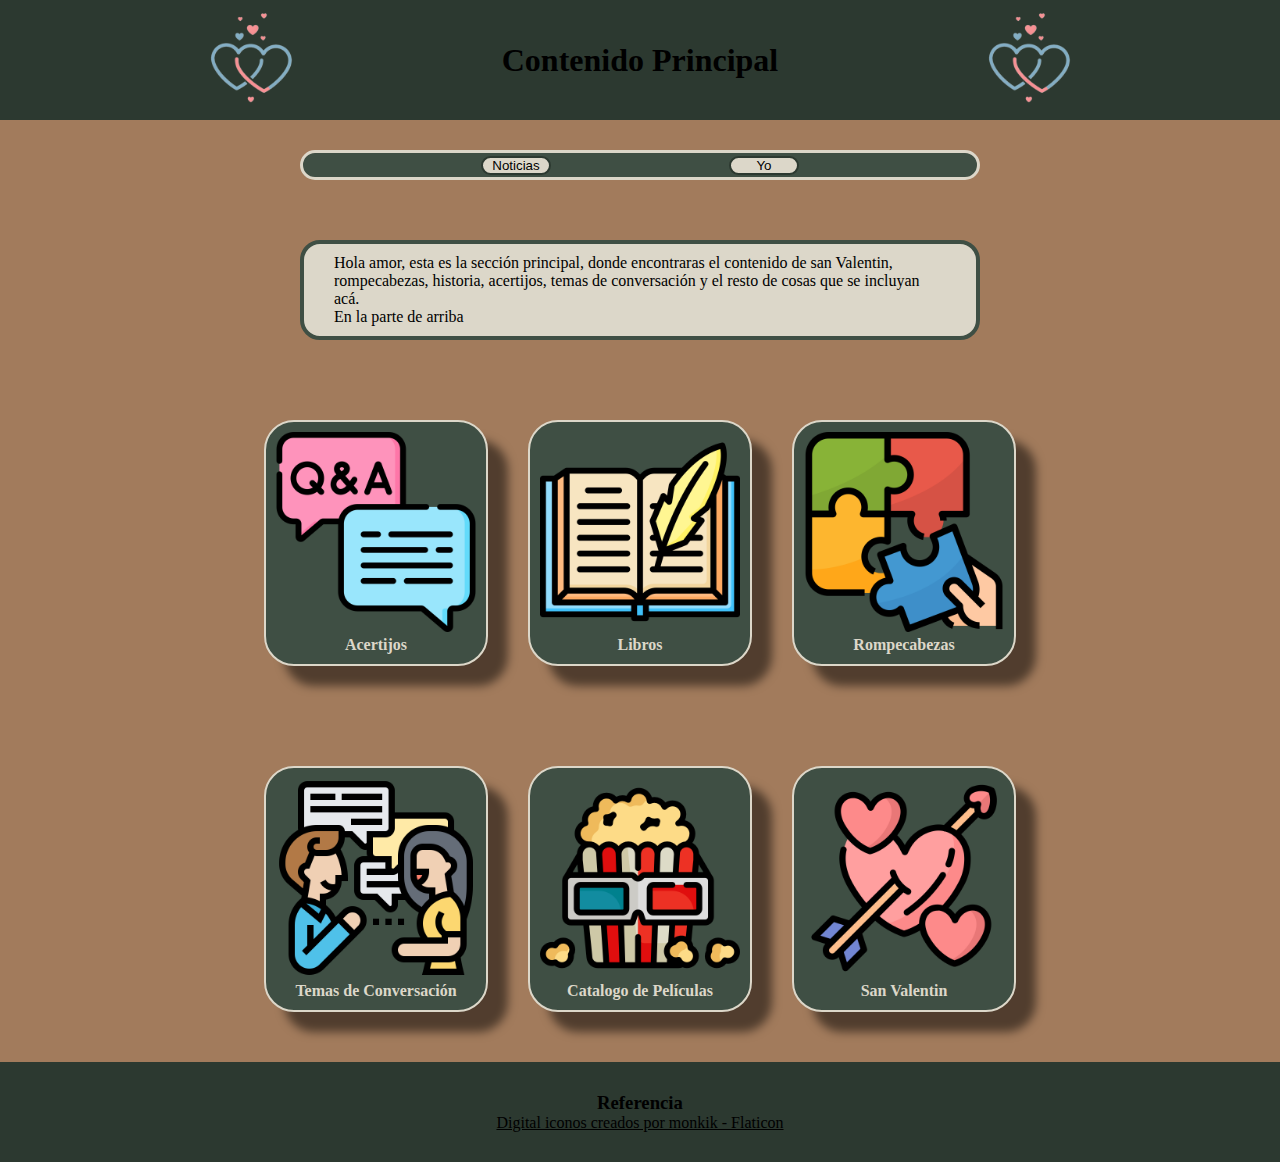
<file: index.html>
<!DOCTYPE html>
<html lang="es">
<head>
    <meta charset="UTF-8">
    <meta name="viewport" content="width=device-width, initial-scale=1.0">
    <link rel="stylesheet" href="styles.css">
    <link rel="icon" href="img/contenido.ico">
    <title>Contenidos</title>
</head>
<body>
    <header>
        <img class="imgHeader" src="img/contenido.ico" alt="">
        <h1>Contenido Principal</h1>
        <img class="imgHeader" src="img/contenido.ico" alt="">
    </header>

    <nav>
        <a href="#"><input class="Button" type="button" value="Noticias"></a>
        <a href="#"><input class="Button" type="button" value="Yo"></a>
    </nav>

    <div class="div_modal">
        <dialog id="modalRompecabezas">
            <img class="imgmodal" src="/img/alerta.png" alt="">
            <h2>!!Advertencia¡¡</h2>
            <p>Esta area aun esta en trabajo, por favor espera amor, yo te estaré avisando cuando este listo</p>
            <a href=""><input type="button" class="ButtonModal" value="Aceptar"></a>
        </dialog>
    </div>    

    <section>
        <article class="articleTEXT">
            <p>Hola amor, esta es la sección principal, donde encontraras el contenido de san Valentin, rompecabezas, historia, acertijos, temas de conversación y el resto de cosas que se incluyan acá.</p>
            <p>En la parte de arriba </p>
        </article>
    </section>

    <section>
        <article class="articleIMG">
            <a href="javascript:rompecabezas()"><img class="imgArticle" src="img/preguntas-y-respuestas.png" alt="Preguntas y Respuestas"></a>
            <p class="pIMG"><b>Acertijos</b></p>
        </article>

        <article class="articleIMG">
            <a href="/Libros/index.html"><img class="imgArticle" src="img/libro-de-historia.png" alt=""></a>
            <p class="pIMG"><b>Libros</b></p>
        </article>
        
        <article class="articleIMG">
            <a href="javascript:rompecabezas()"><img class="imgArticle" src="img/rompecabezas.png" alt=""></a>
            <p class="pIMG"><b>Rompecabezas</b></p>
        </article>
    </section>

    <section class="section3">
        <article class="articleIMG">
            <a href="Conversación/index.html"><img class="imgArticle" src="img/conversacion.png" alt=""></a>
            <p class="pIMG"><b>Temas de Conversación</b></p>
        </article>

        <article class="articleIMG">
            <a href="Peliculas/index.html"><img class="imgArticle" src="img/palomitas-de-maiz.png" alt=""></a>
            <p class="pIMG"><b>Catalogo de Películas</b></p>
        </article>

        <article class="articleIMG">
            <a href="San Valentin/InicioSesion.html"><img class="imgArticle" src="img/cupid.png" alt="San Valentin"></a>
            <p class="pIMG"><b>San Valentin</b></p>
        </article>
    </section>

    <footer>
        <h3>Referencia</h3>
        <a href="https://www.flaticon.es/iconos-gratis/digital" title="digital iconos">Digital iconos creados por monkik - Flaticon</a>
    </footer>
    <script src="JS/script.js"></script>
</body>
</html>
</file>
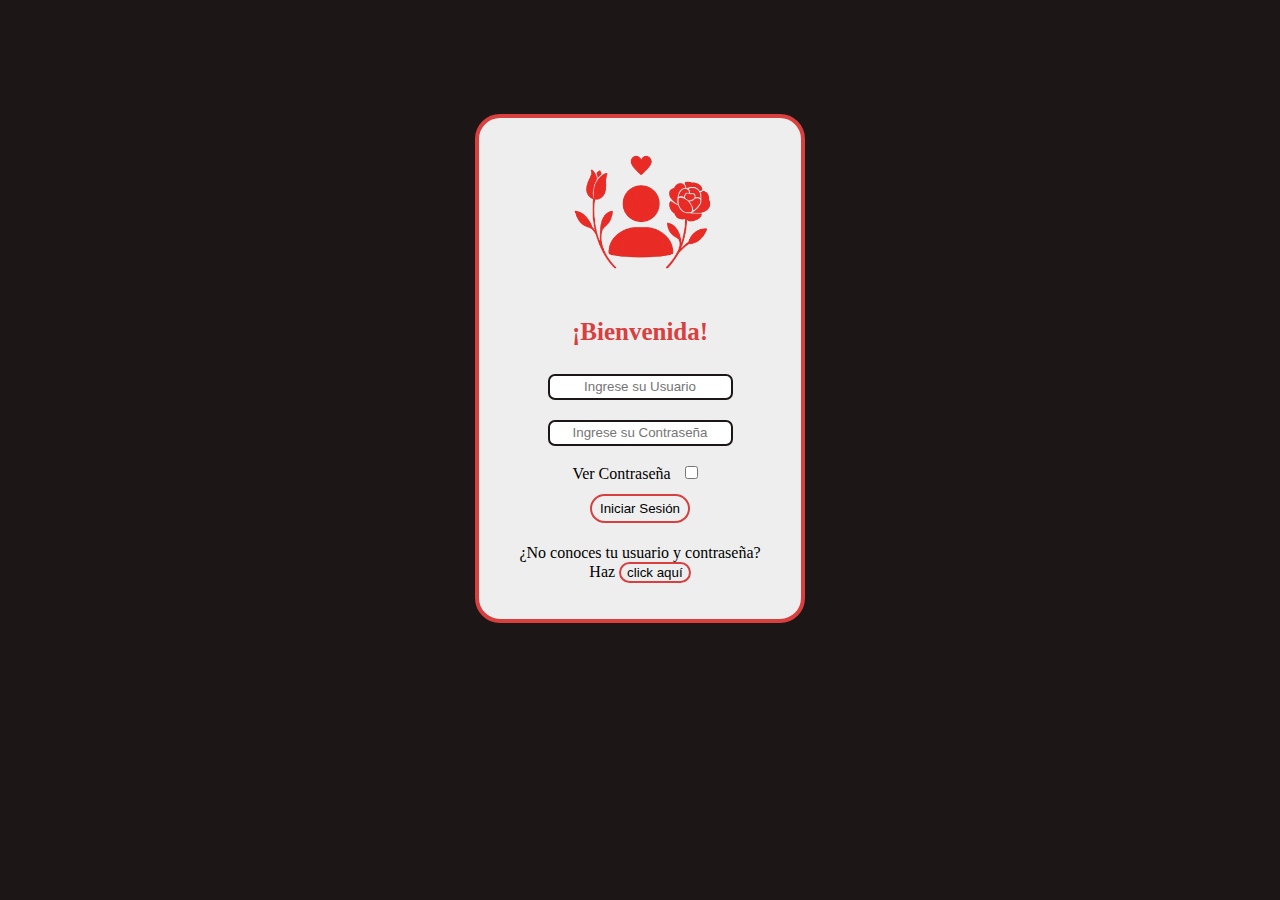
<file: Aniversario/index.html>
<!DOCTYPE html>
<html lang="es">
<head>
    <meta charset="UTF-8">
    <meta name="viewport" content="width=device-width, initial-scale=1.0">
    <link rel="stylesheet" href="CSS/aniversario.css">
    <link rel="icon" href="/img/logoAniversario.png">
    <title>Aniversario</title>
</head>
<body>

    <dialog id="modalAcertijos">

        <h3>Acertijo de la Revelación</h3>
        <p class="pAcertijo">Bienvenida amor, te hare un acertijos en donde la respuesta de esta sera la contraseña. <br> EL Usuario es tu nombre de usuario en los juegos.</p>

            <legend>ACERTIJO:</legend>
            <p class="pAcertijo"> 
            En mi interior guardo fotos, sueños y mensajes de amor. Sin mí, tu mundo virtual estaría cerrado. No soy un objeto, soy una clave.
            En nuestras partidas, soy quien abre el portal a nuestra diversión. ¿Cómo me llamas?
        </p>
            <div class="divCuest">
                <input id="acertijocText" type="text" placeholder="Respuesta del Acertijo">

                <a href=""><input type="submit" value="Comprobar" class="botonModalAcertijos" onclick="comprobarAcertijo()"></a>
            </div>

        <a href=""><input class="botonModalAcertijos" type="submit" value="Iniciar Sesión"></a>
    </dialog>

    <dialog id="modal" >
        <img src="img/Bien.png" alt="bien">
        <h3>¡Bienvenida¡</h3>
        <p>Bienvenida amor, aquí inicia el primer regalo por mi parte de nuestro aniversario, ahora preciosa el botón "Empecemos" y iniciemos nuestra aventura.</p>
        <a href="Principal.html"><input id="botonModal" type="submit" value="Empecemos"></a>
    </dialog>

    <dialog id="modalUserMal" class="modalMal">
        <img src="img/Mal.png" alt="mal">
        <h3>¡Incorrecto!</h3>
        <p>Tu usuario no coincide, por favor, inténtalo nuevamente amor.</p>

        <a href="index.html"><input class="botonModalMal" type="submit" value="Intentar de Nuevo"></a>
    </dialog>

    <dialog id="modalPassMal" class="modalMal">
        <img src="img/Mal.png" alt="mal">
        <h3>¡Incorrecto!</h3>
        <p>Tu contraseña no coincide, por favor, inténtalo nuevamente amor </p>

        <a href="index.html"><input class="botonModalMal" type="submit" value="Intentar de Nuevo"></a>
    </dialog>

    <main>
        <img src="img/iniciaSesión.png" alt="InicioSesión" id="imgInicioSesion">
        <b>¡Bienvenida!</b><br>
        <input type="text" id="usuario" class="inputCamp" placeholder="Ingrese su Usuario" required>

        <input type="password" id="contraseña" class="inputCamp" placeholder="Ingrese su Contraseña" required>
        <div>
            <label for="verPass">Ver Contraseña</label>
            <input type="checkbox" id="verPass"></input>
        </div>
        <input type="submit" value="Iniciar Sesión" class="boton" onclick="iniciarSesion()">

        <p>¿No conoces tu usuario y contraseña? <br>Haz <button class="botonRegister" onclick="regístrate()">click aquí</button>

    </main>
</body>
<script src="JS/aniversario.js"></script>
</html>
</file>
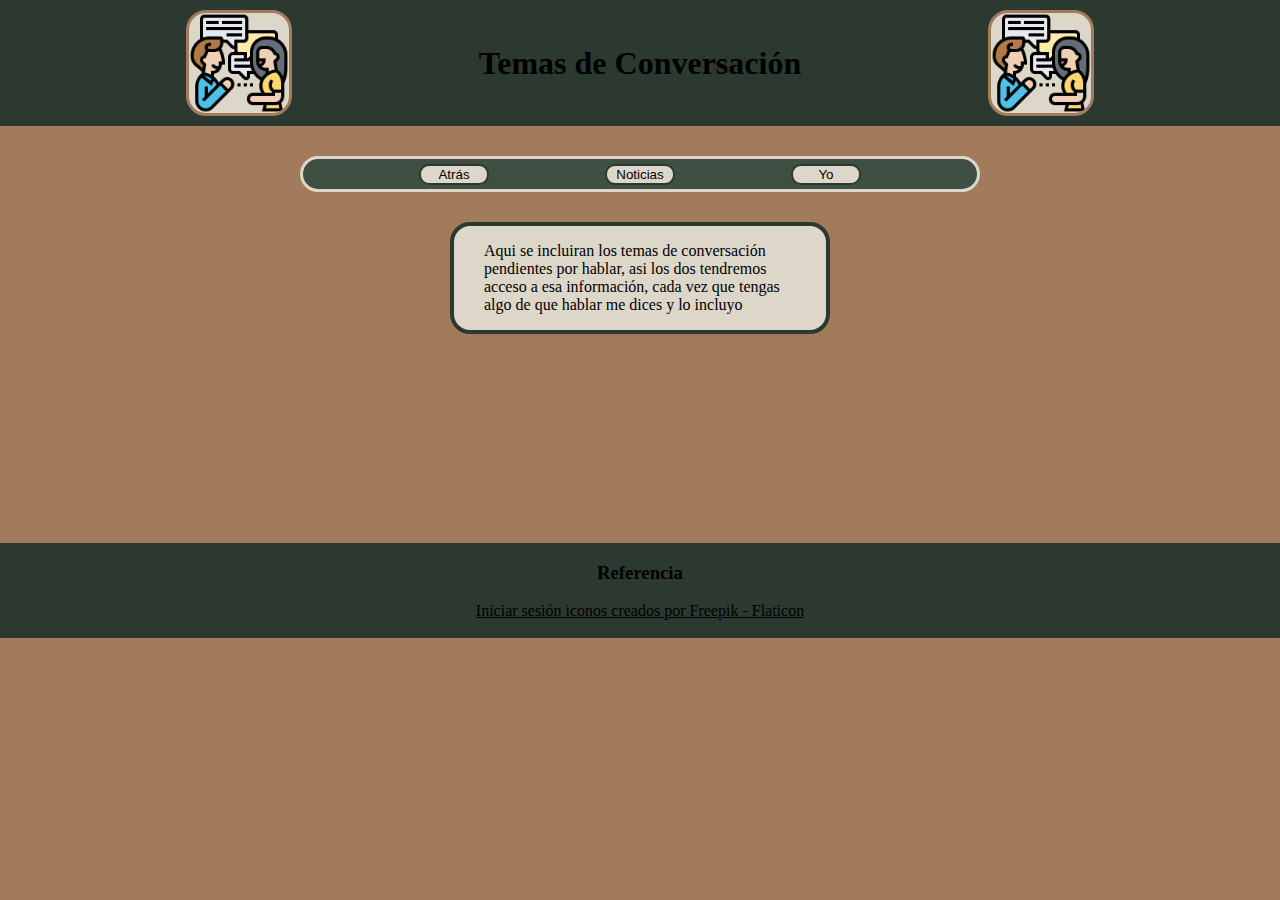
<file: Conversación/index.html>
<!DOCTYPE html>
<html lang="en">
<head>
    <meta charset="UTF-8">
    <meta name="viewport" content="width=device-width, initial-scale=1.0">
    <link rel="icon" href="img/cupid.png">
    <link rel="stylesheet" href="Styles.css">
    <title>San Valentin</title>
</head>
<body>
<header>
    <img class="imgHeader" src="/img/conversacion.png" alt="">
    <h1>Temas de Conversación</h1>
    <img class="imgHeader" src="/img/conversacion.png" alt="">
</header>

<nav>
    <a href="/index.html"><input class="Button" type="button" value="Atrás"></a>
    <a href="#"><input class="Button" type="button" value="Noticias"></a>
    <a href="#"><input class="Button" type="button" value="Yo"></a>
</nav>

<main>
    <p>Aqui se incluiran los temas de conversación pendientes por hablar, asi los dos tendremos acceso a esa información, cada vez que tengas algo de que hablar me dices y lo incluyo</p>
</main>

<footer>
    <h3>Referencia</h3>
    <a href="https://www.flaticon.es/iconos-gratis/iniciar-sesion" title="iniciar sesión iconos">Iniciar sesión iconos creados por Freepik - Flaticon</a>
    <br>
</footer>
    
</body>
</html>
</file>
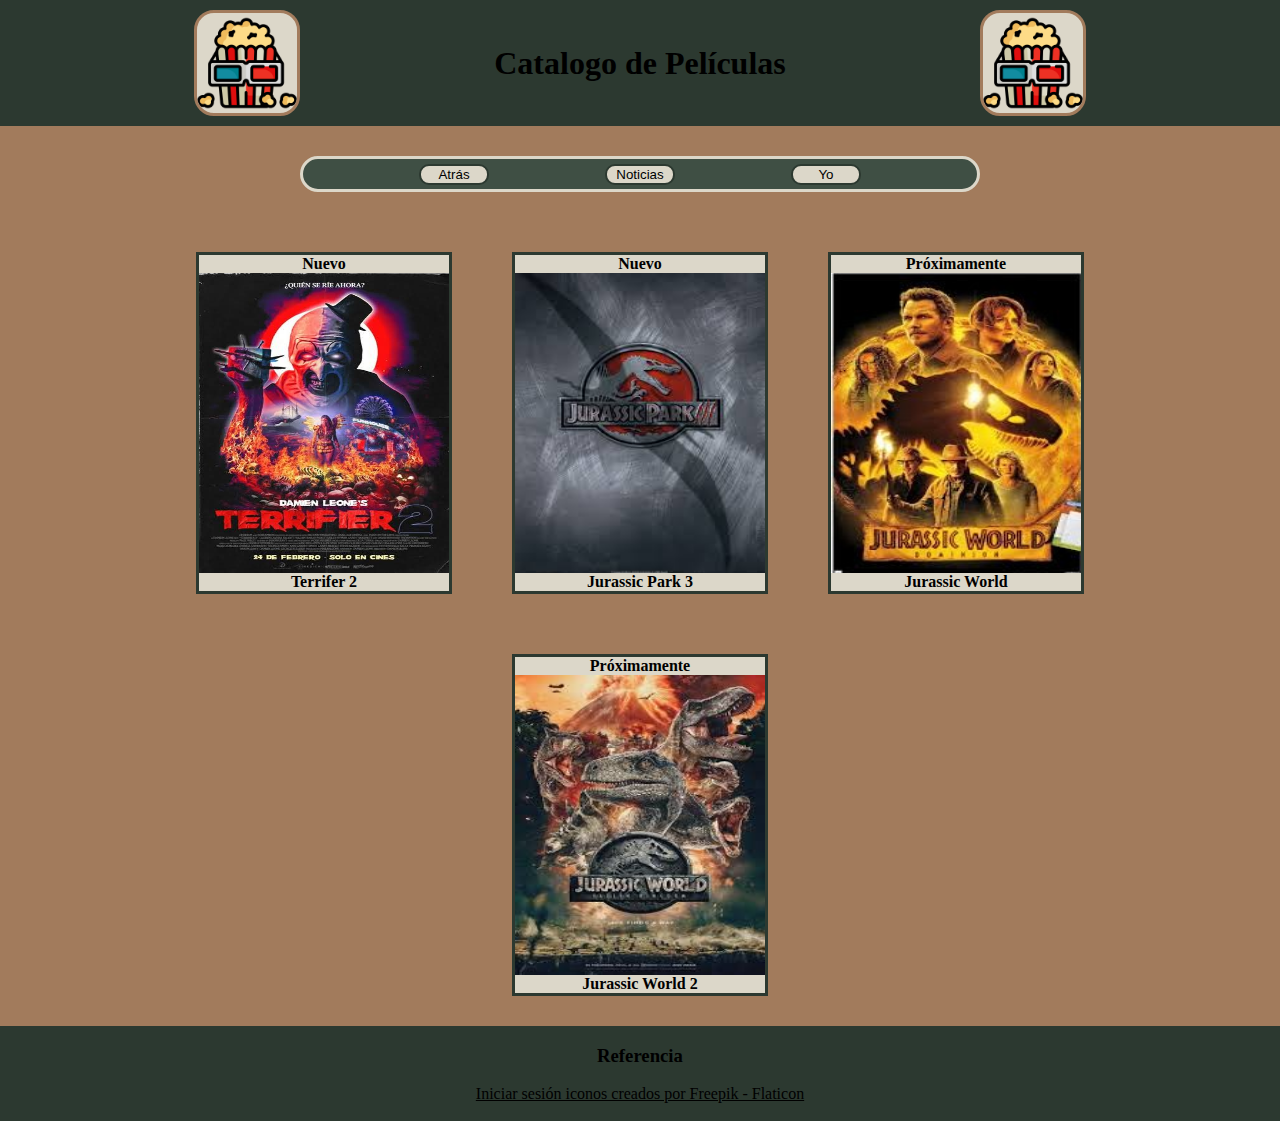
<file: Peliculas/index.html>
<!DOCTYPE html>
<html lang="en">
<head>
    <meta charset="UTF-8">
    <meta name="viewport" content="width=device-width, initial-scale=1.0">
    <link rel="stylesheet" href="styles.css">
    <link rel="icon" href="/img/palomitas-de-maiz.png">
    <title>Películas</title>
</head>
<body>
    <header>
        <img class="imgHeader" src="/img/palomitas-de-maiz.png" alt="">
        <h1>Catalogo de Películas</h1>
        <img class="imgHeader" src="/img/palomitas-de-maiz.png" alt="">
    </header>

    <nav>
        <a href="/index.html"><input class="Button" type="button" value="Atrás"></a>
        <a href="#"><input class="Button" type="button" value="Noticias"></a>
        <a href="#"><input class="Button" type="button" value="Yo"></a>
    </nav>

    <main>
        <section>
            <article>
                <b>Nuevo</b>
                <img class="imgCartelera" src="img/Terrifer 2.jpg" alt="">
                <b>Terrifer 2</b>
            </article>

            <article>
                <b>Nuevo</b>
                <img class="imgCartelera" src="img/Jurassic Park 3.jpg" alt="">
                <b>Jurassic Park 3</b>
            </article>

            <article>
                <b>Próximamente</b>
                <img class="imgCartelera" src="img/Jurassic World.jpg" alt="">
                <b>Jurassic World</b>
            </article>
        </section>
        <section>
            <article>
                <b>Próximamente</b>
                <img class="imgCartelera" src="img/Jurassic World 2.jpg" alt="">
                <b>Jurassic World 2</b>
            </article>
        </section>
    </main>

    <footer>
        <h3>Referencia</h3>
        <a href="https://www.flaticon.es/iconos-gratis/iniciar-sesion" title="iniciar sesión iconos">Iniciar sesión iconos creados por Freepik - Flaticon</a>
        <br>
    </footer>
</body>
</html>
</file>
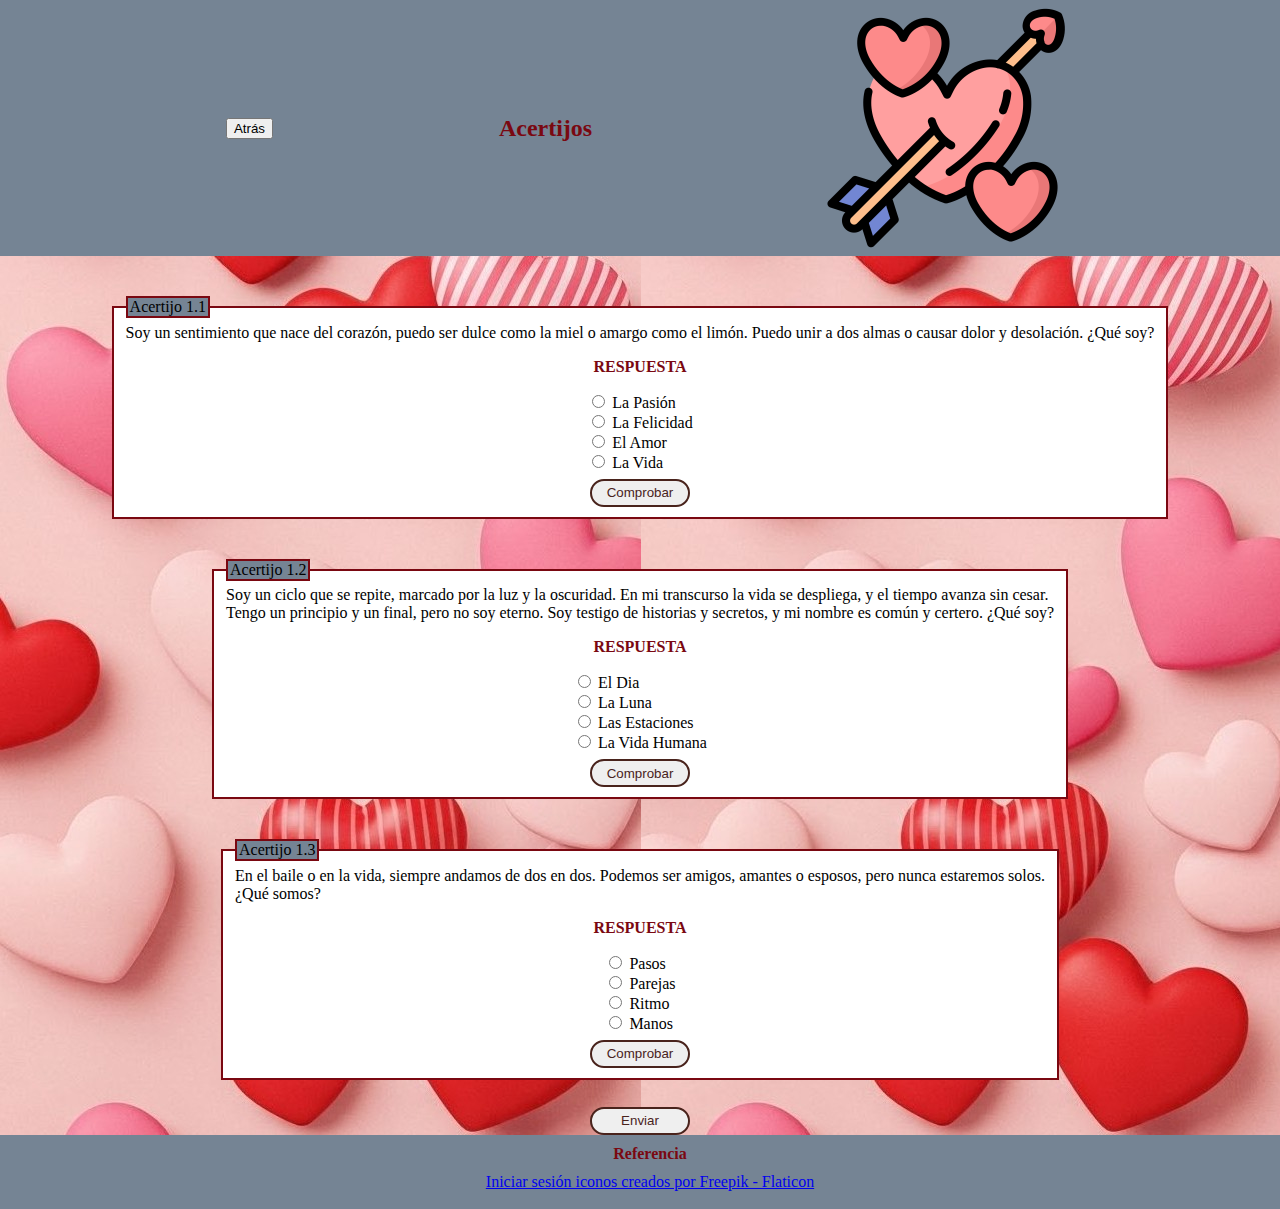
<file: Acertijo.html>
<!DOCTYPE html>
<html lang="en">
<head>
    <meta charset="UTF-8">
    <meta name="viewport" content="width=device-width, initial-scale=1.0">
    <link rel="icon" href="img/cupid.png">
    <link rel="stylesheet" href="CSS/SAcertijos.css">
    <title>San Valentin</title>
</head>

<body>
<header>
    <a href="contenido.html"><input type="button" value="Atrás"></a>
    <h2>Acertijos</h2>
    <img src="img/cupid.png" alt="" width="20%">
</header>

<dialog id="modal"  class="acertijoModelBien">
    <div class="div_model_1">
        <img src="img/me-gusta.png" alt="bien" width="70px">
        <h2>¡¡Muy bien amor!!</h2>
        <p class="pModel">Sigue asi mi amor, ya vamos para el Nivel 2 <br> El segundo dígito del código es: 1</p>
        <a href="Acertijo2.html"><input class="buttonModelBien" type="button" value="Siguiente"></a>
    </div>
</dialog>

<dialog id="modalMal" class="acertijoModelMal">
    <div class="div_model_1">
        <img src="img/no.gusta.png" alt="bien" width="70px">
        <h2>¡¡Muy mal amor!!</h2>
        <p class="pModel">Amor, comprueba cada acertijo con el botón comprobar para que sepas si respondes bien o mal</p>
        <a href="Acertijo.html"><input class="buttonModelMal" type="button" value="Reiniciar"></a>
    </div>
</dialog>

<section>
    
    <fieldset>
        <legend>Acertijo 1.1</legend>
        Soy un sentimiento que nace del corazón,
        puedo ser dulce como la miel o amargo como el limón.
        Puedo unir a dos almas o causar dolor y desolación.
        ¿Qué soy?
        <p><b>RESPUESTA</b></p>
    
        <div id="divPins1_F">    
            <div>
                <input type="radio" id="pasion" name="#1">
                <label for="pasion">La Pasión</label>
            </div>
            <div>
                <input type="radio" id="felicidad" name="#1">
                <label for="felicidad">La Felicidad</label>
            </div>
            <div>
                <input type="radio" id="amor" name="#1">
                <label for="amor">El Amor</label>
            </div>
            <div>
                <input type="radio" id="vida" name="#1">
                <label for="vida">La Vida</label>
            </div>
        </div>

        <input class="Button" type="button" value="Comprobar" onclick="acertijo1_1()">
    </fieldset>

    <fieldset>
        <legend>Acertijo 1.2</legend>
        Soy un ciclo que se repite,
        marcado por la luz y la oscuridad.
        En mi transcurso la vida se despliega,
        y el tiempo avanza sin cesar.
        <br>
        Tengo un principio y un final,
        pero no soy eterno.
        Soy testigo de historias y secretos,
        y mi nombre es común y certero. ¿Qué soy?
        <p><b>RESPUESTA</b></p>
        <div id="divPins1_F">    
            <div>
                <input type="radio" id="dia" name="#2">
                <label for="dia">El Dia</label>
            </div>
            <div>
                <input type="radio" id="luna" name="#2">
                <label for="luna">La Luna</label>
            </div>
            <div>
                <input type="radio" id="estaciones" name="#2">
                <label for="estaciones">Las Estaciones</label>
            </div>
            <div>
                <input type="radio" id="vida" name="#2">
                <label for="vida">La Vida Humana</label>
            </div>
        </div>

        <input class="Button" type="button" value="Comprobar" onclick="acertijo1_2()">
    </fieldset>

    <fieldset>
        <legend>Acertijo 1.3</legend>
        En el baile o en la vida,
        siempre andamos de dos en dos.
        Podemos ser amigos, amantes o esposos,
        pero nunca estaremos solos. 
        <br>
        ¿Qué somos?
        <p><b>RESPUESTA</b></p>
        <div id="divPins1_F">    
            <div>
                <input type="radio" id="pasos" name="#3">
                <label for="pasos">Pasos</label>
            </div>
            <div>
                <input type="radio" id="parejas" name="#3">
                <label for="parejas">Parejas</label>
            </div>
            <div>
                <input type="radio" id="ritmo" name="#3">
                <label for="ritmo">Ritmo</label>
            </div>
            <div>
                <input type="radio" id="manos" name="#3">
                <label for="manos">Manos</label>
            </div>
        </div>

        <input class="Button" type="button" value="Comprobar" onclick="acertijo1_3()">
    </fieldset>

    <input class="Button" type="button" value="Enviar" onclick="acertijo1_FCuestTodo()">
</section>

<dialog class="modalCuest" id="modalCuest">
    <fieldset>
        <legend>Acertijo 1.F <br>
            Mis Palabras son, Amor, Dia y Parejas 
            <br>
            ¿Qué Soy?</legend>
            <p><b>RESPUESTA</b></p>
        <div class="divPins1_F">    
            <div>
                <input type="radio" id="SanValentin" name="#4">
                <label for="SanValentin">San Valentin</label>
            </div>
            <div>
                <input type="radio" id="CicloAmor" name="#4">
                <label for="CicloAmor">El Ciclo del Amor</label>
            </div>
            <div>
                <input type="radio" id="DanzaVida" name="#4">
                <label for="DanzaVida">La Danza de la Vida</label>
            </div>
        </div>
        <div>
            <input type="button" class="Button" value="Atrás" onclick="acertijo1_FAatra()">
            <input class="Button" type="button" value="Enviar" onclick="acertijo1_FF()">
        </div>
    </fieldset>
</dialog>

<footer>
    <h4>Referencia</h4>
    <a href="https://www.flaticon.es/iconos-gratis/iniciar-sesion" title="iniciar sesión iconos">Iniciar sesión iconos creados por Freepik - Flaticon</a>
    <br>
</footer>

<script src="JS/JSAcertijo.js"></script>

</body>
</html>
</file>
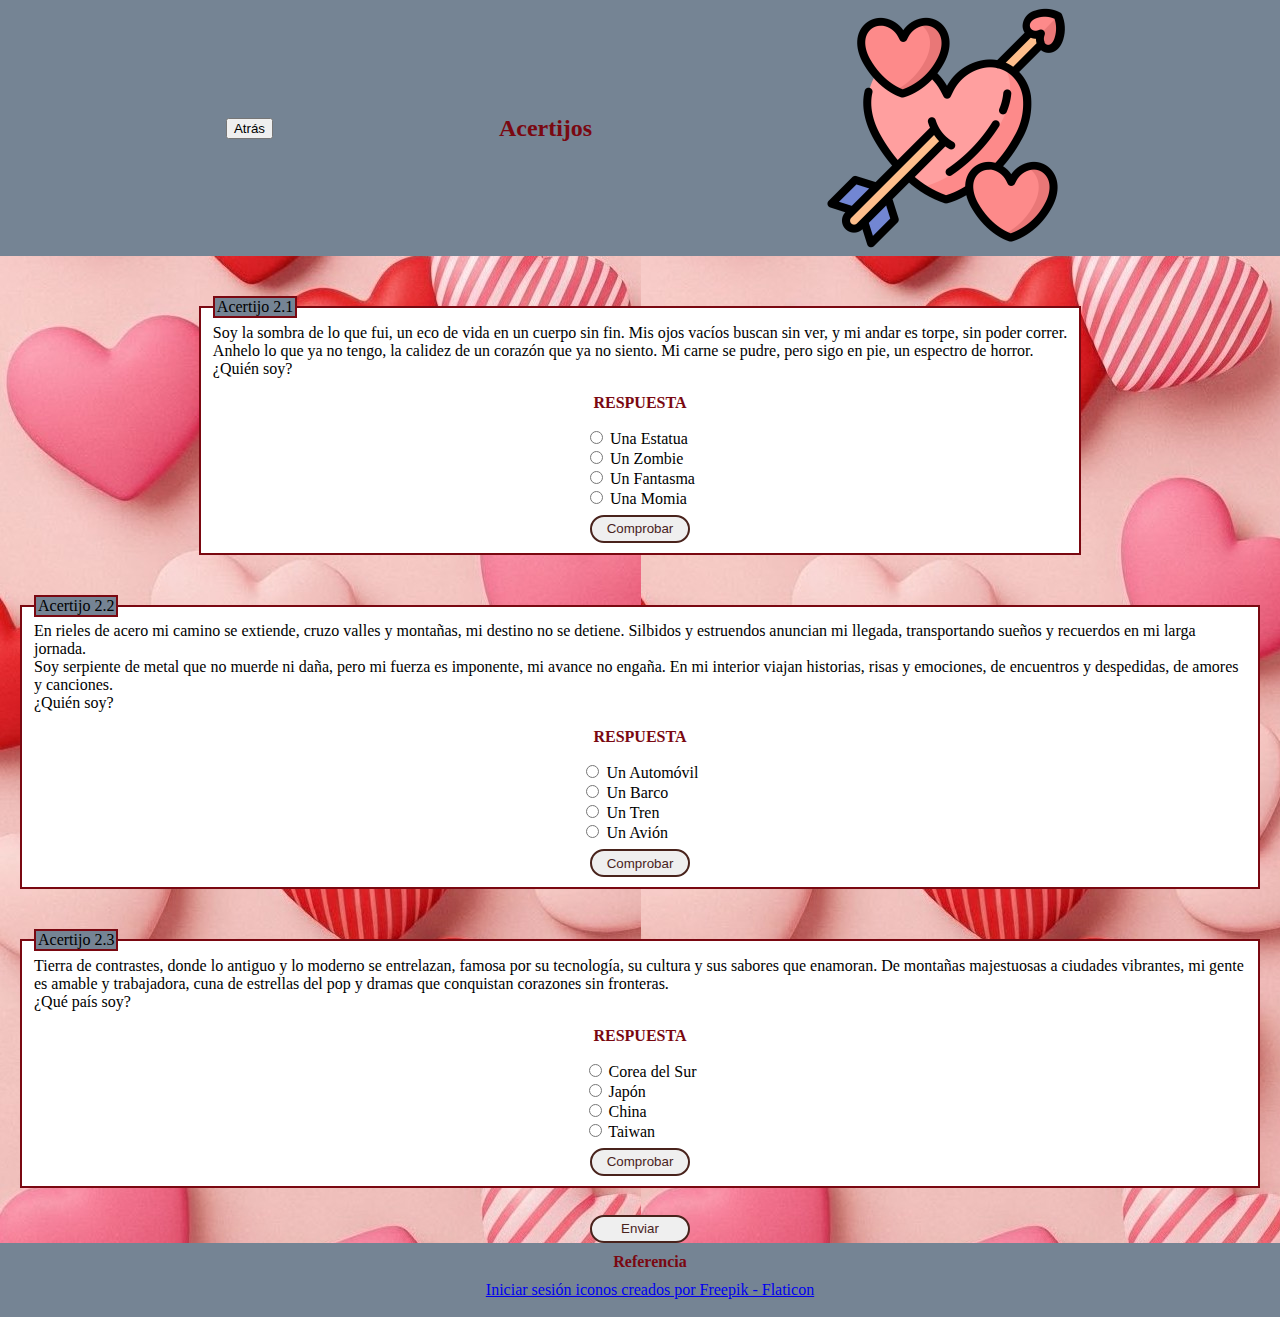
<file: Acertijo2.html>
<!DOCTYPE html>
<html lang="en">
<head>
    <meta charset="UTF-8">
    <meta name="viewport" content="width=device-width, initial-scale=1.0">
    <link rel="icon" href="img/cupid.png">
    <link rel="stylesheet" href="CSS/SAcertijos.css">
    <title>San Valentin</title>
</head>

<body>
<header>
    <a href="Acertijo.html"><input type="button" value="Atrás"></a>
    <h2>Acertijos</h2>
    <img src="img/cupid.png" alt="" width="20%">
</header>

<dialog id="modal"  class="acertijoModelBien">
    <div class="div_model_1">
        <img src="img/me-gusta.png" alt="bien" width="70px">
        <h2>¡¡Muy bien amor!!</h2>
        <p class="pModel">Sigue asi mi amor, ya vamos para el ultimo nivel <br> El tercer dígito del código es: 7</p>
        <a href="Acertijo3.html"><input class="buttonModelBien" type="button" value="Siguiente"></a>
    </div>
</dialog>

<dialog id="modalMal" class="acertijoModelMal">
    <div class="div_model_1">
        <img src="img/no.gusta.png" alt="bien" width="70px">
        <h2>¡¡Muy mal amor!!</h2>
        <p class="pModel">Amor, comprueba cada acertijo con el botón comprobar para que sepas si respondes bien o mal</p>
        <a href="Acertijo2.html"><input class="buttonModelMal" type="button" value="Reiniciar"></a>
    </div>
</dialog>

<section>
    
    <fieldset>
        <legend>Acertijo 2.1</legend>
        Soy la sombra de lo que fui,
        un eco de vida en un cuerpo sin fin.
        Mis ojos vacíos buscan sin ver,
        y mi andar es torpe, sin poder correr.
        <br>
        Anhelo lo que ya no tengo,
        la calidez de un corazón que ya no siento.
        Mi carne se pudre, pero sigo en pie,
        un espectro de horror. 
        <br>
        ¿Quién soy?
        <p><b>RESPUESTA</b></p>
    
        <div id="divPins1_F">    
            <div>
                <input type="radio" id="estatua" name="#1">
                <label for="estatua">Una Estatua</label>
            </div>
            <div>
                <input type="radio" id="zombie" name="#1">
                <label for="zombie">Un Zombie</label>
            </div>
            <div>
                <input type="radio" id="fantasma" name="#1">
                <label for="fantasma">Un Fantasma</label>
            </div>
            <div>
                <input type="radio" id="momia" name="#1">
                <label for="momia">Una Momia</label>
            </div>
        </div>

        <input class="Button" type="button" value="Comprobar" onclick="acertijo2_1()">
    </fieldset>

    <fieldset>
        <legend>Acertijo 2.2</legend>
        En rieles de acero mi camino se extiende,
        cruzo valles y montañas, mi destino no se detiene.
        Silbidos y estruendos anuncian mi llegada,
        transportando sueños y recuerdos en mi larga jornada.
        <br>
        Soy serpiente de metal que no muerde ni daña,
        pero mi fuerza es imponente, mi avance no engaña.
        En mi interior viajan historias, risas y emociones,
        de encuentros y despedidas, de amores y canciones.
        <br>
        ¿Quién soy?
        <p><b>RESPUESTA</b></p>
        <div id="divPins1_F">    
            <div>
                <input type="radio" id="automovil" name="#2">
                <label for="automovil">Un Automóvil</label>
            </div>
            <div>
                <input type="radio" id="barco" name="#2">
                <label for="barco">Un Barco</label>
            </div>
            <div>
                <input type="radio" id="tren" name="#2">
                <label for="tren">Un Tren</label>
            </div>
            <div>
                <input type="radio" id="avion" name="#2">
                <label for="avion">Un Avión</label>
            </div>
        </div>

        <input class="Button" type="button" value="Comprobar" onclick="acertijo2_2()">
    </fieldset>

    <fieldset>
        <legend>Acertijo 2.3</legend>
        Tierra de contrastes, donde lo antiguo y lo moderno se entrelazan, famosa por su tecnología, su cultura y sus sabores que enamoran. De montañas majestuosas a ciudades vibrantes, mi gente es amable y trabajadora, cuna de estrellas del pop y dramas que conquistan corazones sin fronteras.
        <br>
        ¿Qué país soy?
        <p><b>RESPUESTA</b></p>
    
        <div id="divPins1_F">    
            <div>
                <input type="radio" id="coreaSur" name="#3">
                <label for="coreaSur">Corea del Sur</label>
            </div>
            <div>
                <input type="radio" id="japon" name="#3">
                <label for="japon">Japón</label>
            </div>
            <div>
                <input type="radio" id="china" name="#3">
                <label for="china">China</label>
            </div>
            <div>
                <input type="radio" id="taiwan" name="#3">
                <label for="taiwan">Taiwan</label>
            </div>
        </div>

        <input class="Button" type="button" value="Comprobar" onclick="acertijo2_3()">
    </fieldset>
    <input type="button"  class="Button" value="Enviar" onclick="acertijo2_FCuestTodo()">

</section>

<dialog class="modalCuest" id="modalCuest">
    <fieldset>
        <legend>Acertijo 2.F <br>
            Mis Palabras son, Zombie, Tren y Corea del Sur
            ¿Qué Soy?</legend>
            <p><b>RESPUESTA</b></p>
        <div class="divPins1_F">    
            <div>
                <input type="radio" id="TierraMuertos" name="#4">
                <label for="TierraMuertos">Tierra de Muertos</label>
            </div>
            <div>
                <input type="radio" id="EstaciónZ" name="#4">
                <label for="EstaciónZ">Estación Zombie</label>
            </div>
            <div>
                <input type="radio" id="SchoolZo" name="#4">
                <label for="SchoolZo">Zombie School</label>
            </div>
        </div>
        <div>
            <input type="button" class="Button" value="Atrás" onclick="acertijo2_FAatra()">
            <input class="Button" type="button" 
            value="Enviar" onclick="acertijo2_FCuestFin()">
        </div>    
    </fieldset>

</dialog>

<footer>
    <h4>Referencia</h4>
    <a href="https://www.flaticon.es/iconos-gratis/iniciar-sesion" title="iniciar sesión iconos">Iniciar sesión iconos creados por Freepik - Flaticon</a>
    <br>
</footer>

<script src="JS/JSAcertijo2.js"></script>

</body>
</html>
</file>
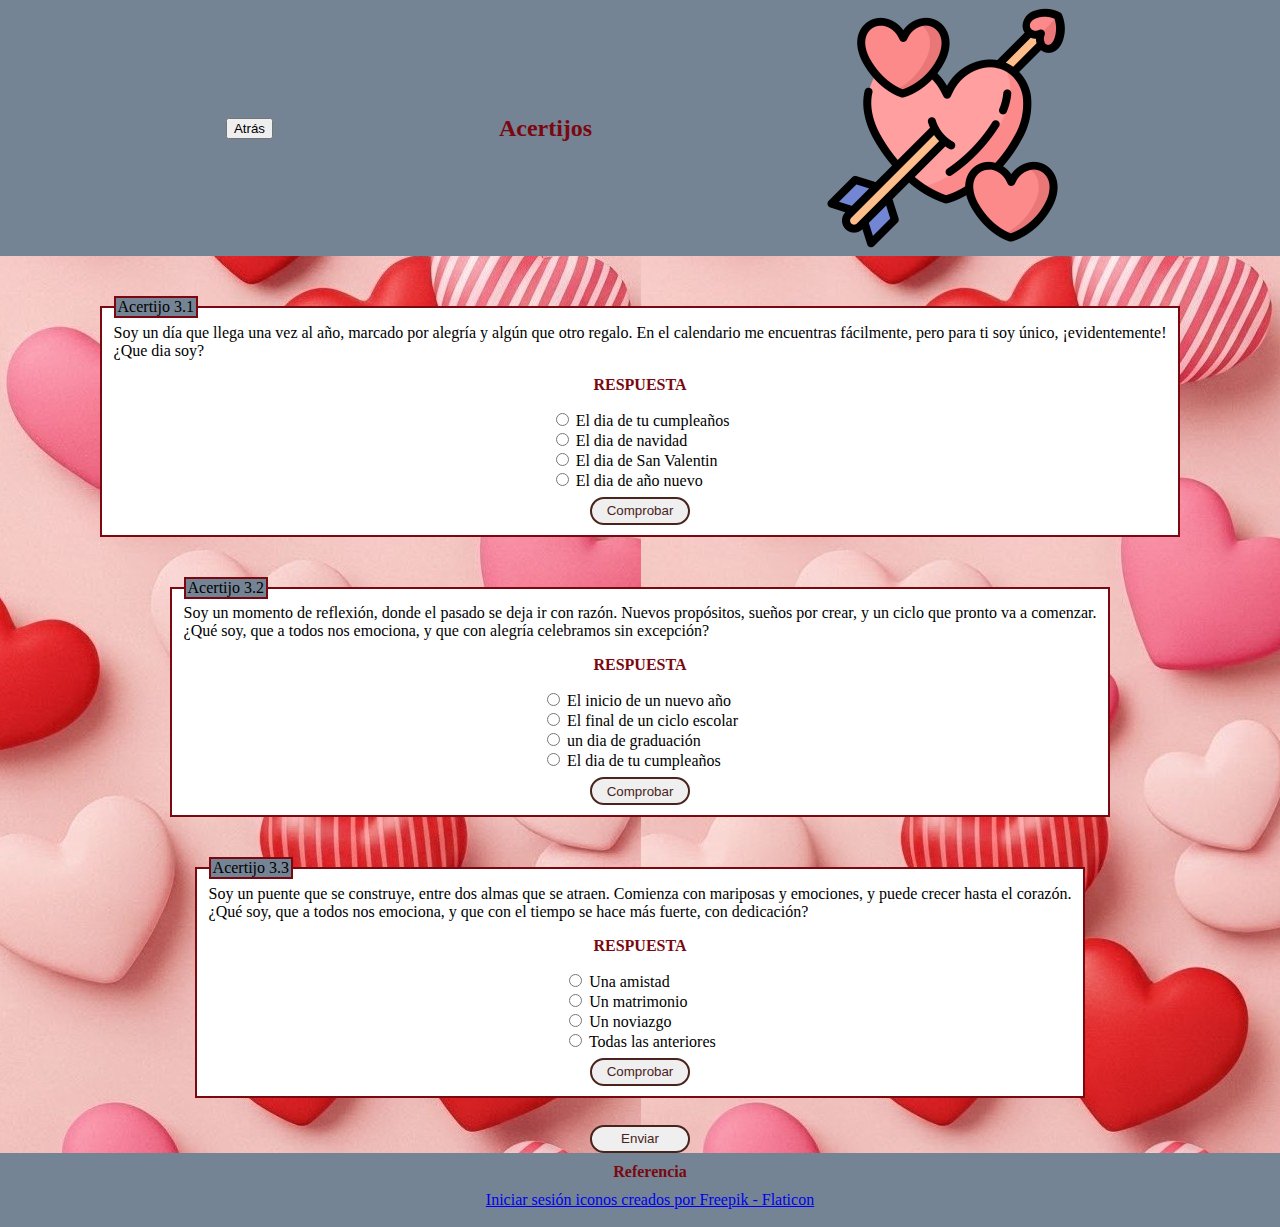
<file: Acertijo3.html>
<!DOCTYPE html>
<html lang="en">
<head>
    <meta charset="UTF-8">
    <meta name="viewport" content="width=device-width, initial-scale=1.0">
    <link rel="icon" href="img/cupid.png">
    <link rel="stylesheet" href="CSS/SAcertijos.css">
    <title>San Valentin</title>
</head>

<body>
<header>
    <a href="Acertijo2.html"><input type="button" value="Atrás"></a>
    <h2>Acertijos</h2>
    <img src="img/cupid.png" alt="" width="20%">
</header>

<dialog id="modal"  class="acertijoModelBien">
    <div class="div_model_1">
        <img src="img/me-gusta.png" alt="bien" width="70px">
        <h2>¡¡Muy bien amor!!</h2>
        <p class="pModel">MUy bien mi amor, ya con esto terminamos... bueno por lo menos con los acertijos y la temática "principal"<br> El cuarto dígito del código es: 5. <br> Ahora amor, toca ingresar el código para ver lo que ganaste</p>
        <a href="AcertijoFinal.html"><input class="buttonModelBien" type="button" value="Siguiente"></a>
    </div>
</dialog>

<dialog id="modalMal" class="acertijoModelMal">
    <div class="div_model_1">
        <img src="img/no.gusta.png" alt="bien" width="70px">
        <h2>¡¡Muy mal amor!!</h2>
        <p class="pModel">Amor, comprueba cada acertijo con el botón "comprobar" para que sepas si respondes bien o mal o pregúntame el código otra vez</p>
        <a href="Acertijo3.html"><input class="buttonModelMal" type="button" value="Reiniciar"></a>
    </div>
</dialog>

<section>
    
    <fieldset>
        <legend>Acertijo 3.1</legend>
        Soy un día que llega una vez al año,
        marcado por alegría y algún que otro regalo.
        En el calendario me encuentras fácilmente,
        pero para ti soy único, ¡evidentemente!
        <br>
        ¿Que dia soy?
        <p><b>RESPUESTA</b></p>
    
        <div id="divPins1_F">    
            <div>
                <input type="radio" id="cumpleaños" name="#1">
                <label for="cumpleaños">El dia de tu cumpleaños</label>
            </div>
            <div>
                <input type="radio" id="navidad" name="#1">
                <label for="navidad">El dia de navidad</label>
            </div>
            <div>
                <input type="radio" id="sanValentin" name="#1">
                <label for="sanValentin">El dia de San Valentin</label>
            </div>
            <div>
                <input type="radio" id="añoNuevo" name="#1">
                <label for="AñoNuevo">El dia de año nuevo</label>
            </div>
        </div>

        <input class="Button" type="button" value="Comprobar" onclick="acertijo3_1()">
    </fieldset>

    <fieldset>
        <legend>Acertijo 3.2</legend>
        Soy un momento de reflexión,
        donde el pasado se deja ir con razón.
        Nuevos propósitos, sueños por crear,
        y un ciclo que pronto va a comenzar.
        <br>
        ¿Qué soy, que a todos nos emociona,
        y que con alegría celebramos sin excepción?
        <p><b>RESPUESTA</b></p>

        <div id="divPins1_F">    
            <div>
                <input type="radio" id="añoNuevo1" name="#2">
                <label for="añoNuevo1">El inicio de un nuevo año</label>
            </div>
            <div>
                <input type="radio" id="escolar" name="#2">
                <label for="escolar">El final de un ciclo escolar</label>
            </div>
            <div>
                <input type="radio" id="graduacion" name="#2">
                <label for="graduacion">un dia de graduación</label>
            </div>
            <div>
                <input type="radio" id="cumpleaños1" name="#2">
                <label for="cumpleaños1">El dia de tu cumpleaños</label>
            </div>
        </div>

        <input class="Button" type="button" value="Comprobar" onclick="acertijo3_2()">
    </fieldset>

    <fieldset>
        <legend>Acertijo 3.3</legend>
        Soy un puente que se construye,
        entre dos almas que se atraen.
        Comienza con mariposas y emociones,
        y puede crecer hasta el corazón.
        <br>
        ¿Qué soy, que a todos nos emociona,
        y que con el tiempo se hace más fuerte, con dedicación?
        <p><b>RESPUESTA</b></p>
    
        <div id="divPins1_F">    
            <div>
                <input type="radio" id="amistad" name="#3">
                <label for="amistad">Una amistad</label>
            </div>
            <div>
                <input type="radio" id="matrimonia" name="#3">
                <label for="matrimonio">Un matrimonio</label>
            </div>
            <div>
                <input type="radio" id="noviazgo" name="#3">
                <label for="noviazgo">Un noviazgo</label>
            </div>
            <div>
                <input type="radio" id="ta" name="#3">
                <label for="ta">Todas las anteriores</label>
            </div>
        </div>

        <input class="Button" type="button" value="Comprobar" onclick="acertijo3_3()">
    </fieldset>

    <input type="button" value="Enviar" class="Button" onclick="acertijo3_cuestTodo()">

</section>

<dialog class="modalCuest" id="modalCuest">
    <fieldset>
        <legend>Acertijo 3.F
            <br></legend>
            Mis Palabras son: Inicio de relación, Fin de año y Dia de Cumpleaños ¿Que soy?<br>
            En esta pregunta tienes que respondermela a mi personalmente y yo te dare el código para finalizar
            <p><b>CÓDIGO</b></p>
        
        <input class="campo" type="text" id="request3_F" placeholder="CÓDIGO">

        <div>
            <input type="button" class="Button" value="Atrás" onclick="acertijo3_FAatra()">
            <input class="Button" type="button" value="Enviar" onclick="acertijo3_cuestFinal()">
        </div>
    </fieldset>
</dialog>

<footer>
    <h4>Referencia</h4>
    <a href="https://www.flaticon.es/iconos-gratis/iniciar-sesion" title="iniciar sesión iconos">Iniciar sesión iconos creados por Freepik - Flaticon</a>
    <br>
</footer>

<script src="JS/JSAcertijo3.js"></script>

</body>
</html>
</file>
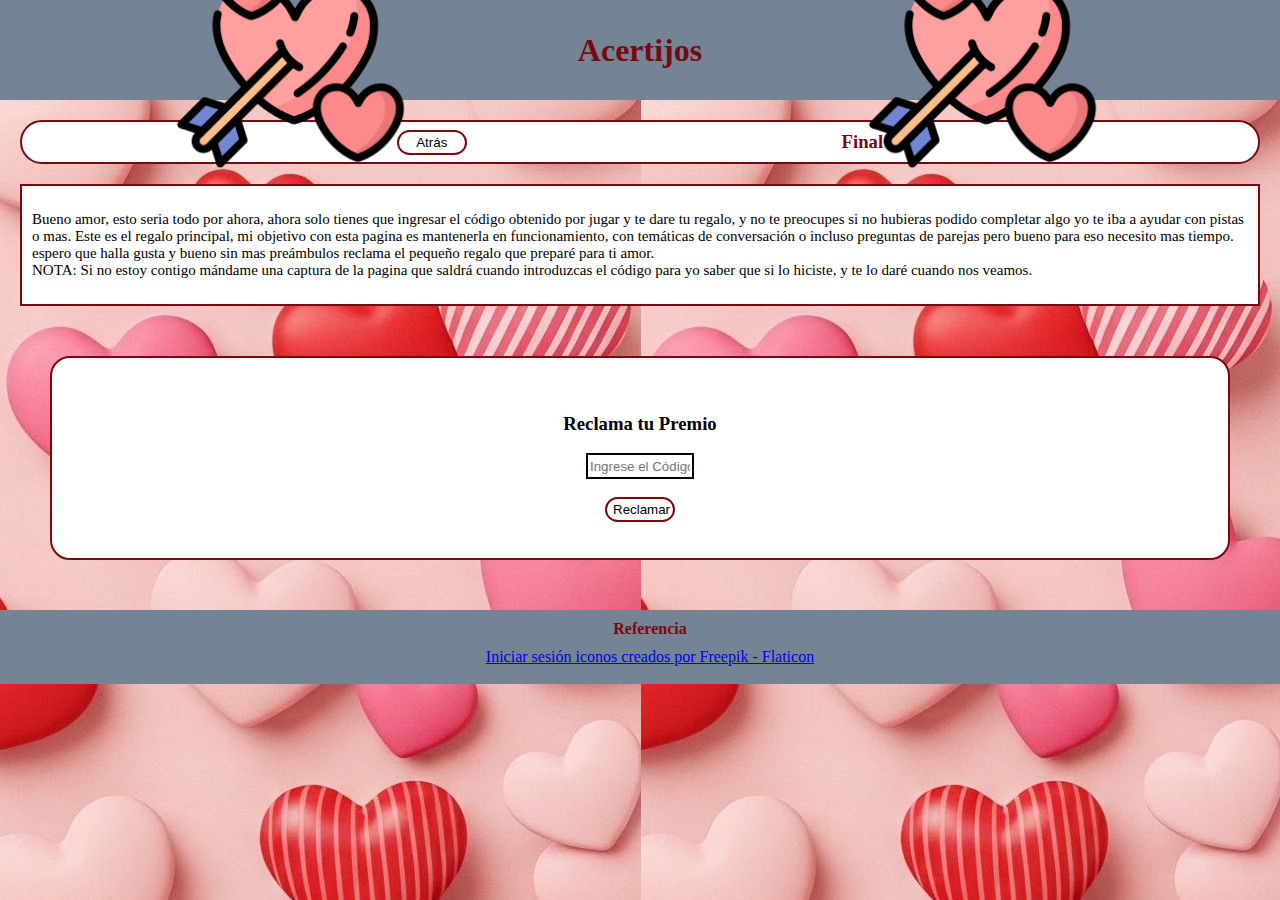
<file: AcertijoFinal.html>
<!DOCTYPE html>
<html lang="en">
<head>
    <meta charset="UTF-8">
    <meta name="viewport" content="width=device-width, initial-scale=1.0">
    <link rel="icon" href="img/cupid.png">
    <link rel="stylesheet" href="CSS/SAcertijoFinal.css">
    <title>San Valentin</title>
</head>


<body>
<header>
    <img src="img/cupid.png" alt="" width="20%">
    <h1>Acertijos</h1>
    <img src="img/cupid.png" alt="" width="20%">
</header>

<nav>
    <a href="Acertijo3.html"><input class="button" type="button" value="Atrás"></a>
    <h3>Final</h3>
</nav>

<section>
    <article id="info">
        <p>Bueno amor, esto seria todo por ahora, ahora solo tienes que ingresar el código obtenido por jugar y te dare tu regalo, y no te preocupes si no hubieras podido completar algo yo te iba a ayudar con pistas o mas. Este es el regalo principal, mi objetivo con esta pagina es mantenerla en funcionamiento, con temáticas de conversación o incluso preguntas de parejas pero bueno para eso necesito mas tiempo. espero que halla gusta y bueno sin mas preámbulos reclama el pequeño regalo que preparé para ti amor. <br> NOTA: Si no estoy contigo mándame una captura de la pagina que saldrá cuando introduzcas el código para yo saber que si lo hiciste, y te lo daré cuando nos veamos.
        </p>
    </article>
    <article id="premio">
        <h3>Reclama tu Premio</h3>
        <input type="text" id="text" placeholder="Ingrese el Código">
        <br>
        <input type="button" class="button" value="Reclamar" onclick="acertijoFinalP()">
    </article>
</section>


<footer>
    <h4>Referencia</h4>
    <a href="https://www.flaticon.es/iconos-gratis/iniciar-sesion" title="iniciar sesión iconos">Iniciar sesión iconos creados por Freepik - Flaticon</a>
    <br>
</footer>

<dialog id="modal"  class="acertijoModelBien">
    <div class="div_model_1">
        <img src="img/cupid.png" alt="copido" width="70px">
        <h2>Fin</h2>
        <p class="pModel">Esto seria todo amor, esta en la captura de pantalla que me tienes que enviar para yo saber que finalizaste. por favor deja en mi WhatsApp si te gusto. Te quiero muchísimo mi amor, Feliz Dia de San Valentin </p>
        <a href="contenido.html"><input class="buttonModelBien" type="button" value="Finalizar"></a>
    </div>
</dialog>

<dialog id="modalMal" class="acertijoModelMal">
    <div class="div_model_1">
        <img src="img/no.gusta.png" alt="bien" width="70px">
        <h2>¡¡Código Incorrecto!!</h2>
        <p class="pModel">Amor verifica que estés escribiendo bien el código.</p>
        <a href="AcertijoFinal.html"><input class="buttonModelMal" type="button" value="Reiniciar"></a>
    </div>
</dialog>

<script src="JS/JSAcertijoFin.js"></script>
</body>
</html>
</file>
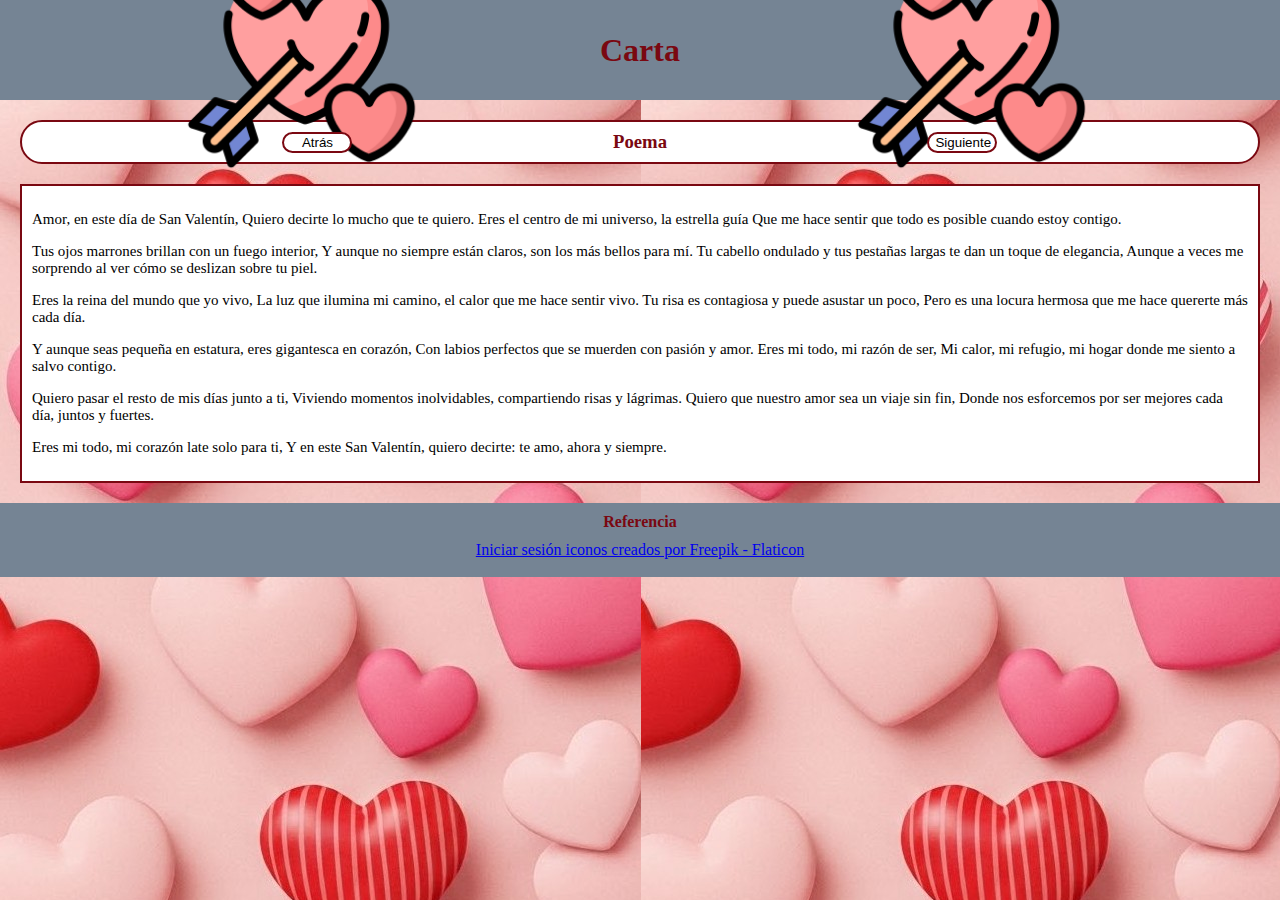
<file: Carta.html>
<!DOCTYPE html>
<html lang="en">
<head>
    <meta charset="UTF-8">
    <meta name="viewport" content="width=device-width, initial-scale=1.0">
    <link rel="icon" href="img/cupid.png">
    <link rel="stylesheet" href="CSS/SCarta.css">
    <title>San Valentin</title>
</head>


<body>
<header>
    <img src="img/cupid.png" alt="" width="20%">
    <h1>Carta</h1>
    <img src="img/cupid.png" alt="" width="20%">
</header>

<nav>
    <a href="contenido.html"><input type="button" value="Atrás"></a>
    <h3>Poema</h3>
    <a href="Carta2.html"><input type="button" value="Siguiente"></a>
</nav>

<section>
    <article>
        <p>Amor, en este día de San Valentín, Quiero decirte lo mucho que te quiero. Eres el centro de mi universo, la estrella guía Que me hace sentir que todo es posible cuando estoy contigo.</p>

        <p>Tus ojos marrones brillan con un fuego interior, Y aunque no siempre están claros, son los más bellos para mí. Tu cabello ondulado y tus pestañas largas te dan un toque de elegancia, Aunque a veces me sorprendo al ver cómo se deslizan sobre tu piel.</p>

        <p>Eres la reina del mundo que yo vivo, La luz que ilumina mi camino, el calor que me hace sentir vivo. Tu risa es contagiosa y puede asustar un poco, Pero es una locura hermosa que me hace quererte más cada día.</p>
        <p>Y aunque seas pequeña en estatura, eres gigantesca en corazón, Con labios perfectos que se muerden con pasión y amor. Eres mi todo, mi razón de ser, Mi calor, mi refugio, mi hogar donde me siento a salvo contigo.</p>
        <p>Quiero pasar el resto de mis días junto a ti, Viviendo momentos inolvidables, compartiendo risas y lágrimas. Quiero que nuestro amor sea un viaje sin fin, Donde nos esforcemos por ser mejores cada día, juntos y fuertes.</p>
        <p>Eres mi todo, mi corazón late solo para ti, Y en este San Valentín, quiero decirte: te amo, ahora y siempre.</p>
    </article>
</section>


<footer>
    <h4>Referencia</h4>
    <a href="https://www.flaticon.es/iconos-gratis/iniciar-sesion" title="iniciar sesión iconos">Iniciar sesión iconos creados por Freepik - Flaticon</a>
    <br>
</footer>
    
</body>
</html>
</file>
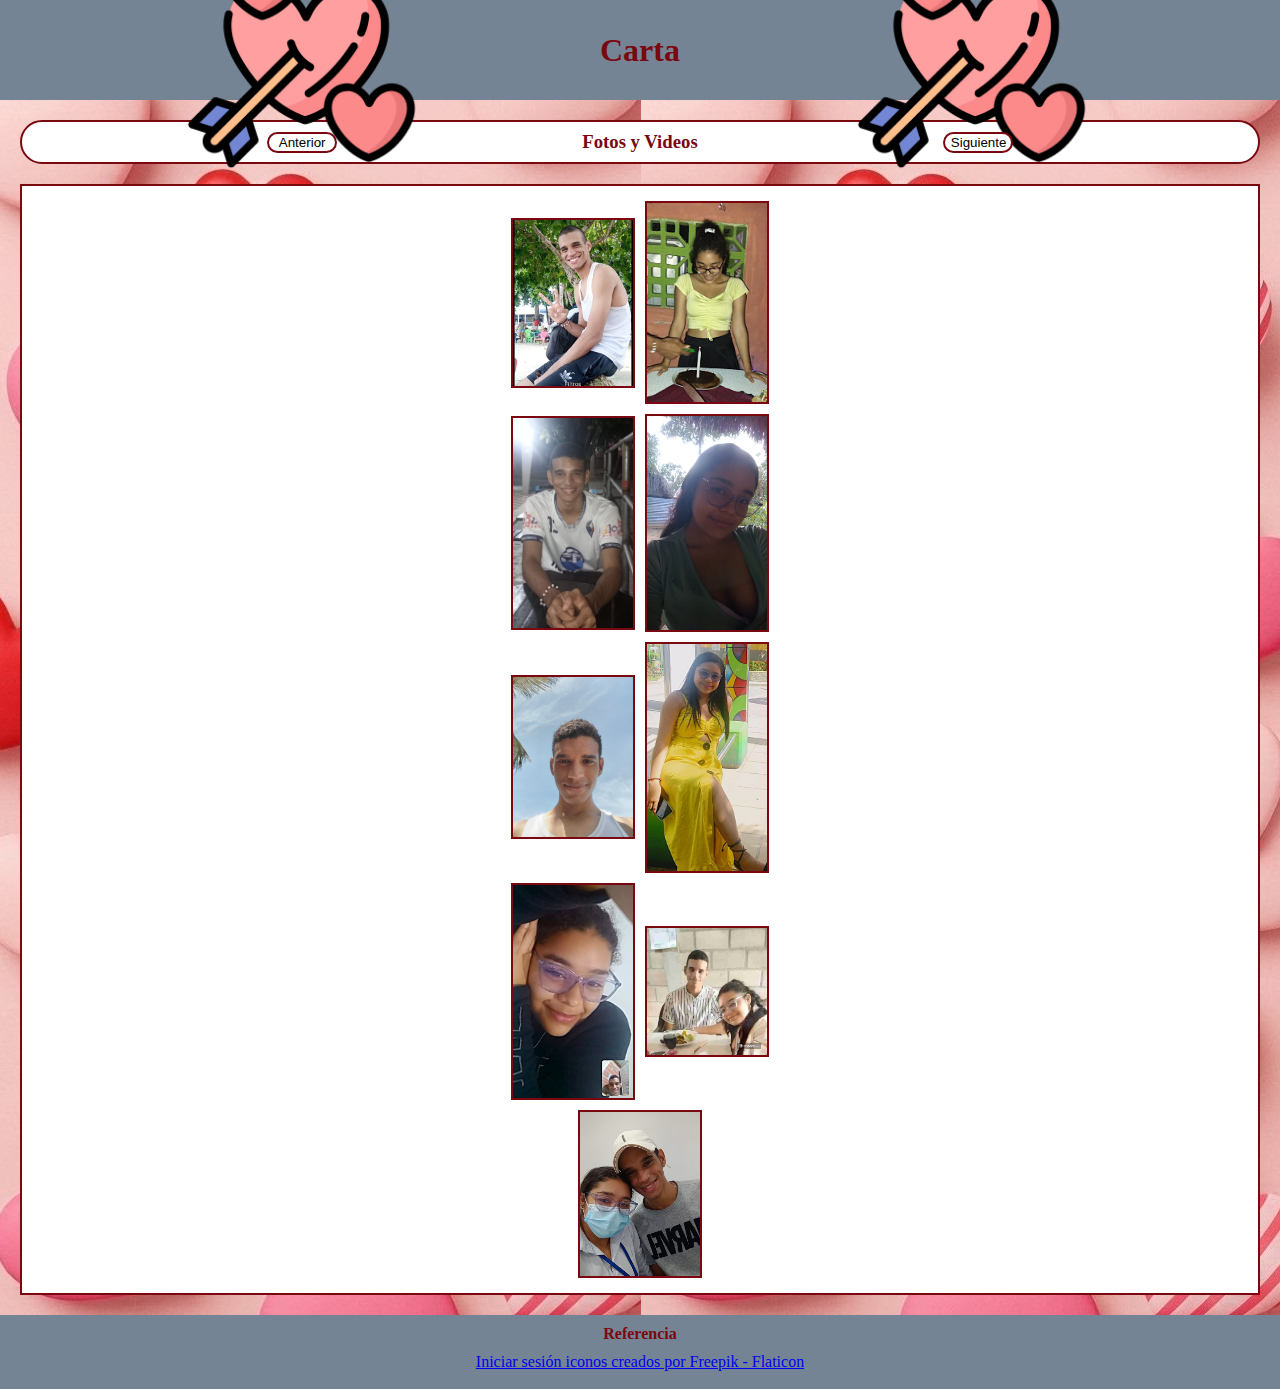
<file: Carta2.html>
<!DOCTYPE html>
<html lang="en">
<head>
    <meta charset="UTF-8">
    <meta name="viewport" content="width=device-width, initial-scale=1.0">
    <link rel="icon" href="img/cupid.png">
    <link rel="stylesheet" href="CSS/SCarta2.css">
    <title>San Valentin</title>
</head>

<body>
<header>
    <img src="img/cupid.png" alt="" width="20%">
    <h1>Carta</h1>
    <img src="img/cupid.png" alt="" width="20%">
</header>

<nav>
    <a href="Carta.html"><input type="button" value="Anterior"></a>
    <h3>Fotos y Videos</h3>
    <a href="Carta3.html"><input type="button" value="Siguiente"></a>
</nav>

<section>
    <article>
        <img class="img" src="imgFotos/Feito.jpg" alt="">
        <img class="img" src="imgFotos/Feita.jpg" alt="">
    </article>
    <article>
        <img class="img" src="imgFotos/YO.jpg" alt="">
        <img class="img" src="imgFotos/diva.jpg" alt="">
    </article>
    <article>
        <img class="img" src="imgFotos/Playa.jpg" alt="">
        <img class="img" src="imgFotos/HermosaA.jpg" alt="">
    </article>
    <article>
        <img class="img" src="imgFotos/VideoLlamada.jpg" alt="">
        <img class="img" src="imgFotos/Reunion1.jpg" alt="">
    </article>
    <article>
        <img class="img" src="imgFotos/Chil.jpg" alt="">
    </article>
</section>


<footer>
    <h4>Referencia</h4>
    <a href="https://www.flaticon.es/iconos-gratis/iniciar-sesion" title="iniciar sesión iconos">Iniciar sesión iconos creados por Freepik - Flaticon</a>
    <br>
</footer>
    
</body>
</html>
</file>
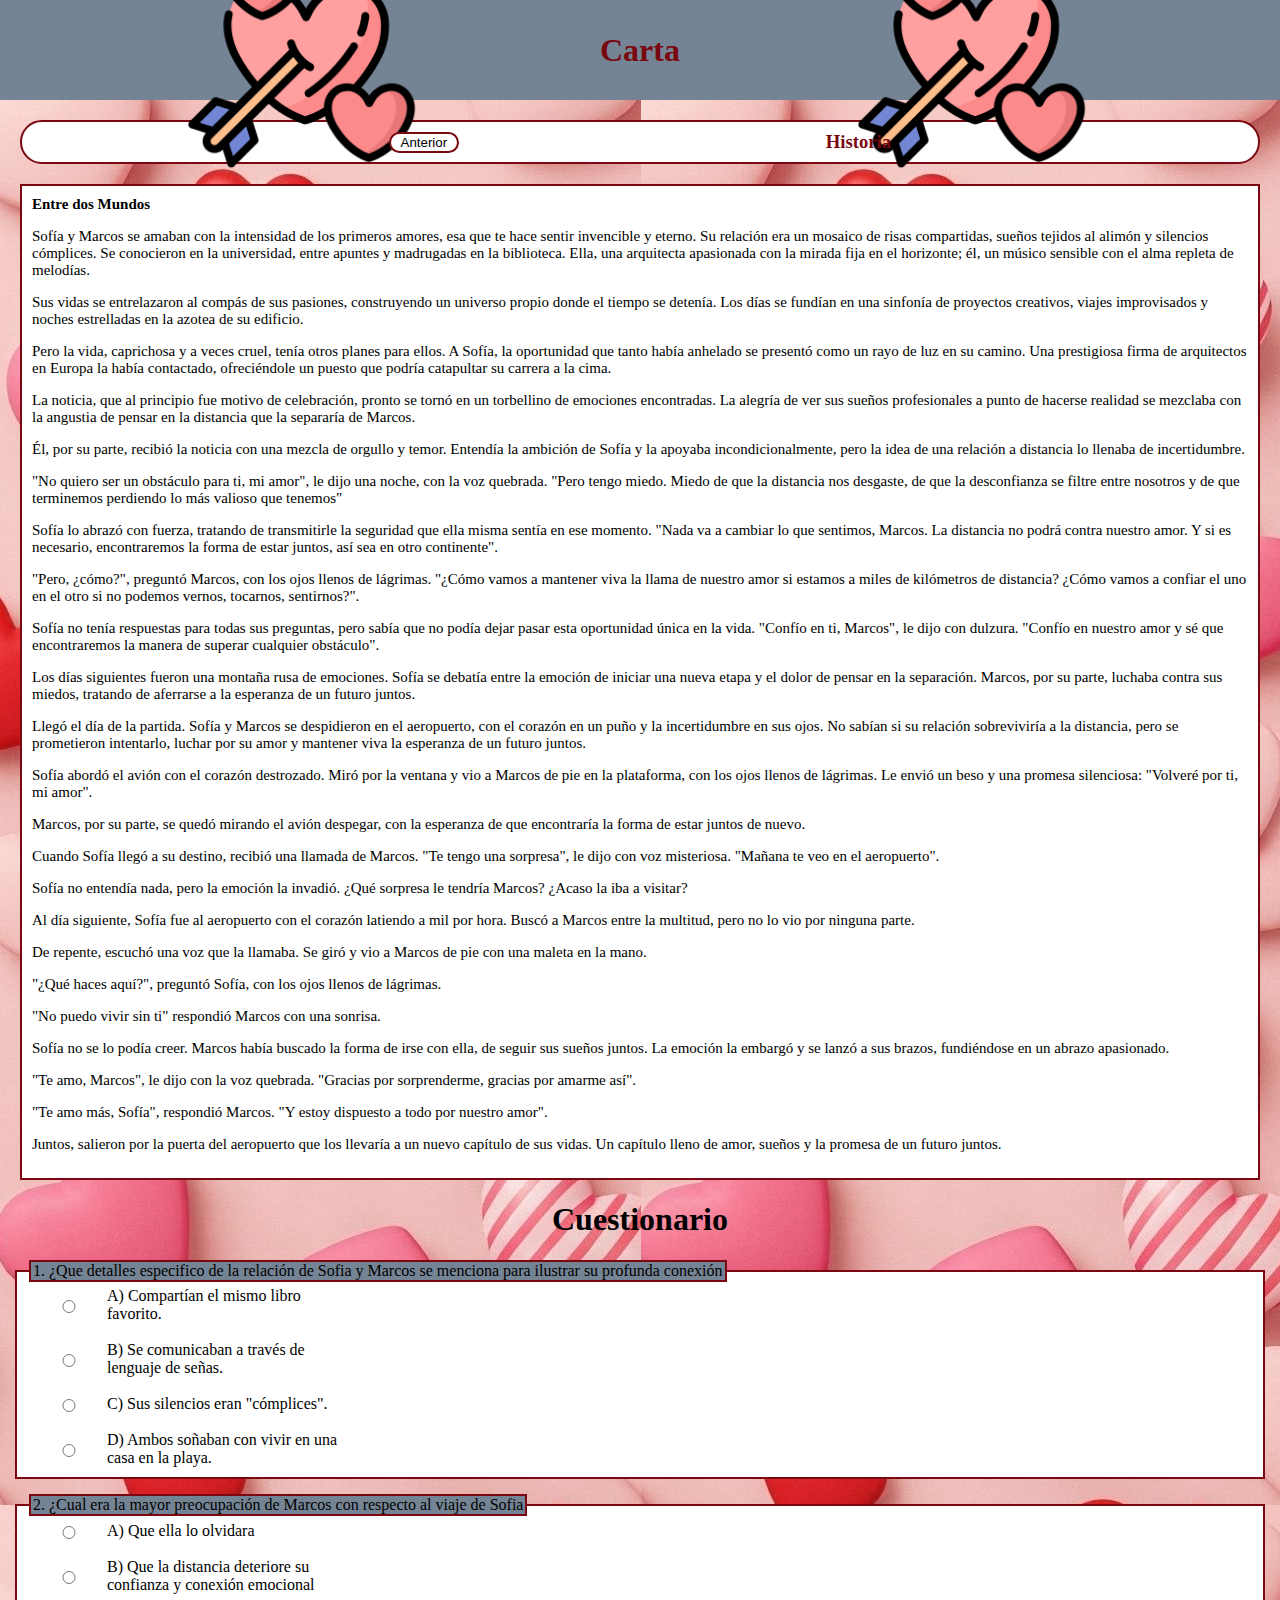
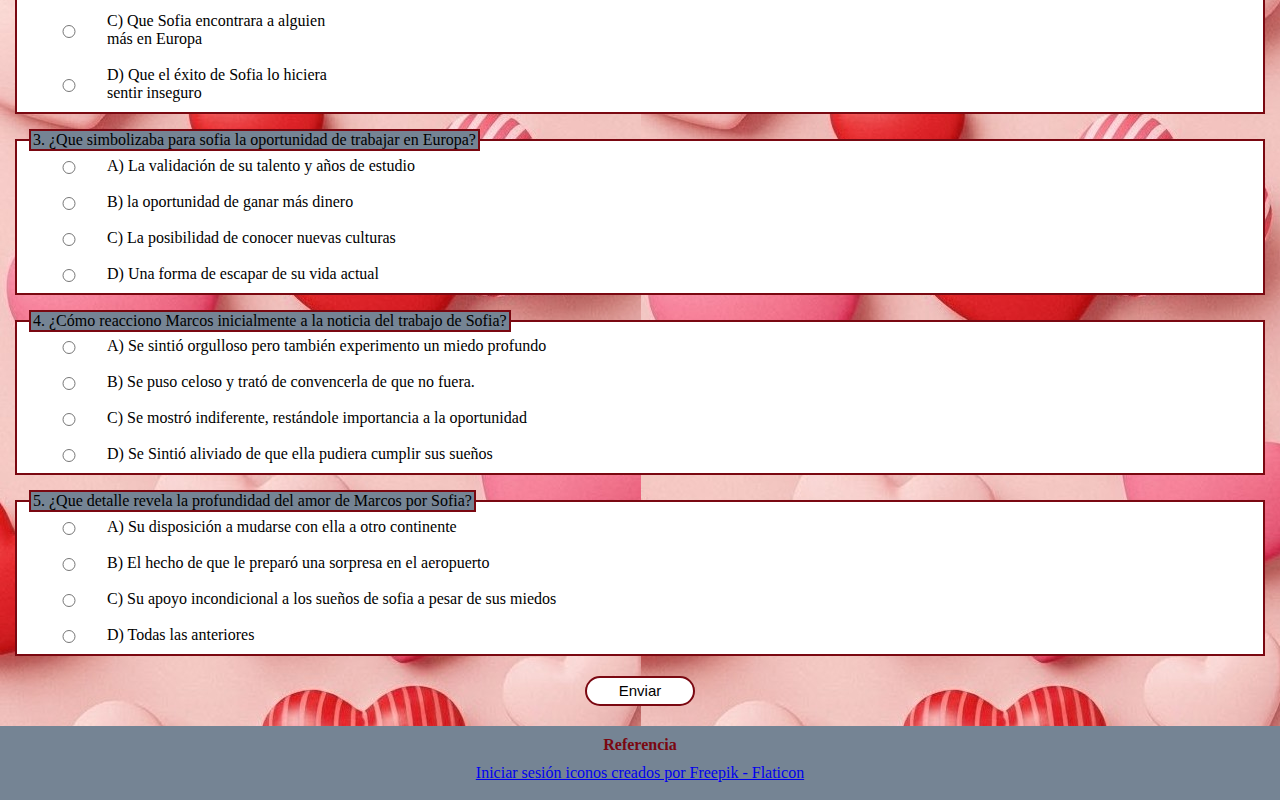
<file: Carta3.html>
<!DOCTYPE html>
<html lang="en">
<head>
    <meta charset="UTF-8">
    <meta name="viewport" content="width=device-width, initial-scale=1.0">
    <link rel="icon" href="img/cupid.png">
    <link rel="stylesheet" href="CSS/SCarta.css">
    <title>San Valentin</title>
</head>

<body>
<header>
    <img src="img/cupid.png" alt="" width="20%">
    <h1>Carta</h1>
    <img src="img/cupid.png" alt="" width="20%">
</header>

<nav>
    <a href="Carta2.html"><input type="button" value="Anterior"></a>
    <h3>Historia</h3>
</nav>

<section>
    <article>
        <b>Entre dos Mundos</b>
        <p>Sofía y Marcos se amaban con la intensidad de los primeros amores, esa que te hace sentir invencible y eterno. Su relación era un mosaico de risas compartidas, sueños tejidos al alimón y silencios cómplices. Se conocieron en la universidad, entre apuntes y madrugadas en la biblioteca. Ella, una arquitecta apasionada con la mirada fija en el horizonte; él, un músico sensible con el alma repleta de melodías.</p>
        <p>Sus vidas se entrelazaron al compás de sus pasiones, construyendo un universo propio donde el tiempo se detenía. Los días se fundían en una sinfonía de proyectos creativos, viajes improvisados y noches estrelladas en la azotea de su edificio.</p>
        <p>Pero la vida, caprichosa y a veces cruel, tenía otros planes para ellos. A Sofía, la oportunidad que tanto había anhelado se presentó como un rayo de luz en su camino. Una prestigiosa firma de arquitectos en Europa la había contactado, ofreciéndole un puesto que podría catapultar su carrera a la cima.</p>
        <p>La noticia, que al principio fue motivo de celebración, pronto se tornó en un torbellino de emociones encontradas. La alegría de ver sus sueños profesionales a punto de hacerse realidad se mezclaba con la angustia de pensar en la distancia que la separaría de Marcos.</p>
        <p>Él, por su parte, recibió la noticia con una mezcla de orgullo y temor. Entendía la ambición de Sofía y la apoyaba incondicionalmente, pero la idea de una relación a distancia lo llenaba de incertidumbre.</p>
        <p>"No quiero ser un obstáculo para ti, mi amor", le dijo una noche, con la voz quebrada. "Pero tengo miedo. Miedo de que la distancia nos desgaste, de que la desconfianza se filtre entre nosotros y de que terminemos perdiendo lo más valioso que tenemos"</p>
        <p>Sofía lo abrazó con fuerza, tratando de transmitirle la seguridad que ella misma sentía en ese momento. "Nada va a cambiar lo que sentimos, Marcos. La distancia no podrá contra nuestro amor. Y si es necesario, encontraremos la forma de estar juntos, así sea en otro continente".</p>
        <p>"Pero, ¿cómo?", preguntó Marcos, con los ojos llenos de lágrimas. "¿Cómo vamos a mantener viva la llama de nuestro amor si estamos a miles de kilómetros de distancia? ¿Cómo vamos a confiar el uno en el otro si no podemos vernos, tocarnos, sentirnos?".</p>
        <p>Sofía no tenía respuestas para todas sus preguntas, pero sabía que no podía dejar pasar esta oportunidad única en la vida. "Confío en ti, Marcos", le dijo con dulzura. "Confío en nuestro amor y sé que encontraremos la manera de superar cualquier obstáculo".</p>
        <p>Los días siguientes fueron una montaña rusa de emociones. Sofía se debatía entre la emoción de iniciar una nueva etapa y el dolor de pensar en la separación. Marcos, por su parte, luchaba contra sus miedos, tratando de aferrarse a la esperanza de un futuro juntos.</p>
        <p>Llegó el día de la partida. Sofía y Marcos se despidieron en el aeropuerto, con el corazón en un puño y la incertidumbre en sus ojos. No sabían si su relación sobreviviría a la distancia, pero se prometieron intentarlo, luchar por su amor y mantener viva la esperanza de un futuro juntos.</p>
        <p>Sofía abordó el avión con el corazón destrozado. Miró por la ventana y vio a Marcos de pie en la plataforma, con los ojos llenos de lágrimas. Le envió un beso y una promesa silenciosa: "Volveré por ti, mi amor".</p>
        <p>Marcos, por su parte, se quedó mirando el avión despegar, con la esperanza de que encontraría la forma de estar juntos de nuevo.</p>
        <p>Cuando Sofía llegó a su destino, recibió una llamada de Marcos. "Te tengo una sorpresa", le dijo con voz misteriosa. "Mañana te veo en el aeropuerto".</p>
        <p>Sofía no entendía nada, pero la emoción la invadió. ¿Qué sorpresa le tendría Marcos? ¿Acaso la iba a visitar?</p>
        <p>Al día siguiente, Sofía fue al aeropuerto con el corazón latiendo a mil por hora. Buscó a Marcos entre la multitud, pero no lo vio por ninguna parte.</p>
        <p>De repente, escuchó una voz que la llamaba. Se giró y vio a Marcos de pie con una maleta en la mano.</p>
        <p>"¿Qué haces aquí?", preguntó Sofía, con los ojos llenos de lágrimas.</p>
        <p>"No puedo vivir sin ti" respondió Marcos con una sonrisa.</p>
        <p>Sofía no se lo podía creer. Marcos había buscado la forma de irse con ella, de seguir sus sueños juntos. La emoción la embargó y se lanzó a sus brazos, fundiéndose en un abrazo apasionado.</p>
       <p>"Te amo, Marcos", le dijo con la voz quebrada. "Gracias por sorprenderme, gracias por amarme así".</p> 
       <p>"Te amo más, Sofía", respondió Marcos. "Y estoy dispuesto a todo por nuestro amor".</p> 
        <p>Juntos, salieron por la puerta del aeropuerto que los llevaría a un nuevo capítulo de sus vidas. Un capítulo lleno de amor, sueños y la promesa de un futuro juntos.</p>
    </article>
</section>

<section>
    <h1>Cuestionario</h1>

    <fieldset>
        <legend>1. ¿Que detalles especifico de la relación de Sofia y Marcos se menciona para ilustrar su profunda conexión</legend>
        <div>    
            <input class="radio" type="radio" name="pregunta1" id="UnoCero">
            <label for="UnoCero">A) Compartían el mismo libro <br> favorito.</label>
        </div>
        <br>
        <div>
            <input class="radio" type="radio" name="pregunta1" id="DosCero">
            <label for="DosCero">B) Se comunicaban a través de <br>lenguaje de señas.</label>
            
        </div>
        <br>
        <div>
            <input class="radio" type="radio" name="pregunta1" id="TresCero">
            <label for="TresCero">C) Sus silencios eran "cómplices".</label>
        </div>
        <br>
        <div>
            <input class="radio" type="radio" name="pregunta1" id="CuatroCero">
            <label for="CuatroCero">D) Ambos soñaban con vivir en una <br>casa en la playa.</label>
        </div>
    </fieldset>


    <fieldset>
        <legend>2. ¿Cual era la mayor preocupación de Marcos con respecto al viaje de Sofia</legend>
        <div>
            <input class="radio" type="radio" name="pregunta2" id="UnoUno">
            <label for="UnoUno">A) Que ella lo olvidara</label>
        </div>
        <br>
        <div>
            <input class="radio" type="radio" name="pregunta2" id="DosUno">
            <label for="DosUno">B) Que la distancia deteriore su <br>confianza y conexión emocional</label>
        </div>
        <br>
        <div>
            <input class="radio" type="radio" name="pregunta2" id="TresUno">
            <label for="TresUno">C) Que Sofia encontrara a alguien <br>más en Europa</label>
        </div>
        <br>
        <div>
            <input class="radio" type="radio" name="pregunta2" id="CuatroUno">
            <label for="CuatroUno">D) Que el éxito de Sofia lo hiciera <br>sentir inseguro</label>
        </div>
    </fieldset>

    <fieldset>
        <legend>3. ¿Que simbolizaba para sofia la oportunidad de trabajar en Europa?</legend>
        <div>
            <input class="radio" type="radio" name="pregunta3" id="UnoDos">
            <label for="UnoDos">A) La validación de su talento y años de estudio</label>
        </div>
        <br>
        <div>
            <input class="radio" type="radio" name="pregunta3" id="DosDos">
            <label for="DosDos">B) la oportunidad de ganar más dinero</label>
        </div>
        <br>
        <div>
            <input class="radio" type="radio" name="pregunta3" id="TresDos">
            <label for="TresDos">C) La posibilidad de conocer nuevas culturas</label>
        </div>
        <br>
        <div>
            <input class="radio" type="radio" name="pregunta3" id="CuatroDos">
            <label for="CuatroDos">D) Una forma de escapar de su vida actual</label>
        </div>
    </fieldset>

    <fieldset>
        <legend>4. ¿Cómo reacciono Marcos inicialmente a la noticia del trabajo de Sofia?</legend>
        <div>
            <input class="radio" type="radio" name="pregunta4" id="UnoTres">
            <label for="UnoTres">A) Se sintió orgulloso pero también experimento un miedo profundo</label>
        </div>
        <br>
        <div>
            <input class="radio" type="radio" name="pregunta4" id="DosTres">
            <label for="DosTres">B) Se puso celoso y trató de convencerla de que no fuera.</label>
        </div>
        <br>
        <div>
            <input class="radio" type="radio" name="pregunta4" id="TresTres">
            <label for="TresTres">C) Se mostró indiferente, restándole importancia a la oportunidad</label>
        </div>
        <br>
        <div>
            <input class="radio" type="radio" name="pregunta4" id="CuatroTres">
            <label for="CuatroTres">D) Se Sintió aliviado de que ella pudiera cumplir sus sueños</label>
        </div>
    </fieldset>

    <fieldset>
        <legend>5. ¿Que detalle revela la profundidad del amor de Marcos por Sofia?</legend>
        <div>
            <input class="radio" type="radio" name="pregunta4" id="UnoCuatro">
            <label for="UnoCuatro">A) Su disposición a mudarse con ella a otro continente</label>
        </div>
        <br>
        <div>
            <input class="radio" type="radio" name="pregunta4" id="DosCuatro">
            <label for="DosCuatro">B) El hecho de que le preparó una sorpresa en el aeropuerto</label>
        </div>
        <br>
        <div>
            <input class="radio" type="radio" name="pregunta4" id="TresCuatro">
            <label for="TresCuatro">C) Su apoyo incondicional a los sueños de sofia a pesar de sus miedos</label>
        </div>
        <br>
        <div>
            <input class="radio" type="radio" name="pregunta4" id="CuatroCuatro">
            <label for="CuatroCuatro">D) Todas las anteriores</label>
        </div>
    </fieldset>

    <div id="DivbuttonCuest">
        <input id="buttonCuest" type="button" value="Enviar" onclick="mandar()">
    </div>

    <dialog id="modal">
        <img id="imgModal" src="img/boton-de-informacion.png" alt="">
        <h1>!!Muy bien mi amor¡¡</h1>
        <p>Amor me puedes responder las siguientes preguntas? <br>
        1.¿que te pareció la historia?<br>
        2.¿te gusto el cuestionario? <br> El primer dígito para el código de regalo es: 2</p>
        <a id="a" href="Carta4.html"><input id="buttonModal" type="button" value="Siguiente"></a>
    </dialog>
    
    <script>
        function mandar(){
            if(document.getElementById("TresCero").checked || document.getElementById("DosUno").checked || document.getElementById("UnoDos").checked ||document.getElementById("UnoTres").checked || document.getElementById("TresCuatro").checked){
                modal.showModal();
            }
        }
    </script>

<footer>
    <h4>Referencia</h4>
    <a href="https://www.flaticon.es/iconos-gratis/iniciar-sesion" title="iniciar sesión iconos">Iniciar sesión iconos creados por Freepik - Flaticon</a>
    <br>
</footer>
    
</body>
</html>
</file>
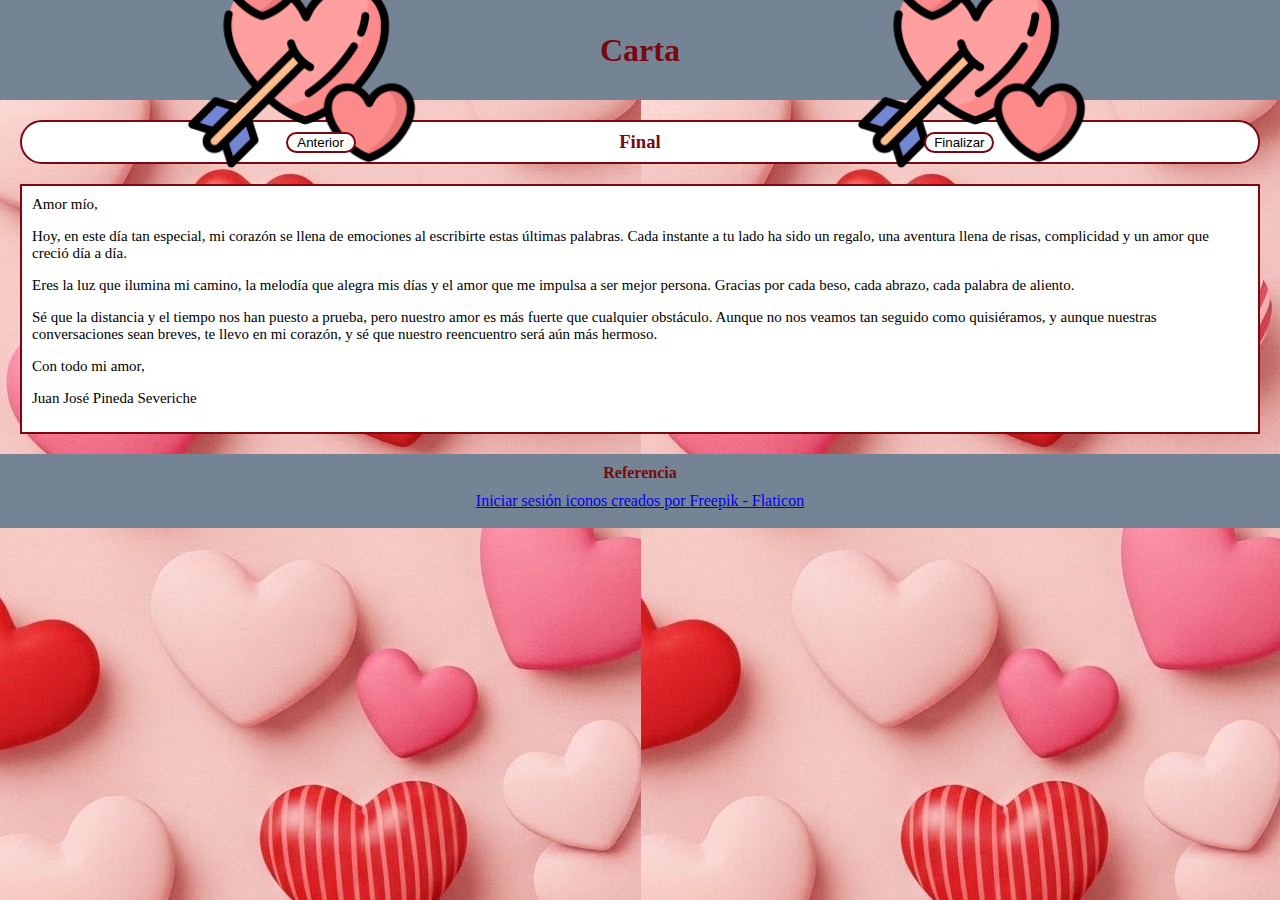
<file: Carta4.html>
<!DOCTYPE html>
<html lang="en">
<head>
    <meta charset="UTF-8">
    <meta name="viewport" content="width=device-width, initial-scale=1.0">
    <link rel="icon" href="img/cupid.png">
    <link rel="stylesheet" href="CSS/SCarta.css">
    <title>San Valentin</title>
</head>
    
</style>

<body>
<header>
    <img src="img/cupid.png" alt="" width="20%">
    <h1>Carta</h1>
    <img src="img/cupid.png" alt="" width="20%">
</header>

<nav>
    <a href="Carta3.html"><input type="button" value="Anterior"></a>
    <h3>Final</h3>
    <a href="contenido.html"><input type="button" value="Finalizar"></a>
</nav>

<section>
    <article>
        Amor mío,

        <p>Hoy, en este día tan especial, mi corazón se llena de emociones al escribirte estas últimas palabras. Cada instante a tu lado ha sido un regalo, una aventura llena de risas, complicidad y un amor que creció día a día.</p>

        <p>Eres la luz que ilumina mi camino, la melodía que alegra mis días y el amor que me impulsa a ser mejor persona. Gracias por cada beso, cada abrazo, cada palabra de aliento.</p>

        <p>Sé que la distancia y el tiempo nos han puesto a prueba, pero nuestro amor es más fuerte que cualquier obstáculo. Aunque no nos veamos tan seguido como quisiéramos, y aunque nuestras conversaciones sean breves, te llevo en mi corazón, y sé que nuestro reencuentro será aún más hermoso.</p>
        <p>Con todo mi amor,</p>
        <p>Juan José Pineda Severiche </p>


    </article>
</section>


<footer>
    <h4>Referencia</h4>
    <a href="https://www.flaticon.es/iconos-gratis/iniciar-sesion" title="iniciar sesión iconos">Iniciar sesión iconos creados por Freepik - Flaticon</a>
    <br>
</footer>
    
</body>
</html>
</file>
<file: styles.css>
:root{
    --color-1:#2C3930;
    --color-2:#3F4F44;
    --color-3:#A27B5C;
    --color-4:#DCD7C9;
}
*{
    box-sizing: border-box;
    margin: 0;
    padding: 0;
}
body{
    margin: 0px;
    background-color: var(--color-3);
}
header{
    display: flex;
    background-color: var(--color-1);
    text-align: center;
    justify-content: space-evenly;
    align-items: center;
    height: 120px;
}
.imgHeader{
    width:100px;
}

nav{
    background-color: var(--color-2);
    border: var(--color-4) solid 3px;
    border-radius: 20px;
    margin: 30px 300px;
    height: 30px;
    display: flex;
    justify-content: space-evenly;
    align-items: center;
}

.Button{
    border: var(--color-1) solid 2px;
    border-radius: 10px;
    background-color: var(--color-4);
    width: 70px;
}

section{
    display: flex;
    justify-content: center;
}

.articleTEXT{
    background-color: var(--color-4);
    border: var(--color-2) solid 4px;
    display: flex;
    flex-direction: column;
    margin: 30px 300px;
    border-radius: 20px;
    padding: 10px 30px;
}

.articleIMG{
    border: var(--color-4) solid 2px;
    background-color: var(--color-2);
    margin: 50px 20px;
    border-radius: 30px;
    padding: 10px;
    box-shadow: 20px 20px 10px rgba(0, 0, 0, 0.5);
    display: flex;
    flex-direction: column;
    justify-content: center;
    align-items: center;
}
.imgArticle{
    width:200px;
}

.pIMG{
    text-align: center;
    color: var(--color-4);
}
a{
    color: black;
}
footer{
    display: flex;
    background-color: var(--color-1);
    justify-content: center;
    height: 100px;
    align-items: center;
    flex-direction: column;
}

/* modal */
dialog::backdrop{
    background-color: rgba(0, 0, 0, 0.89);
}
#modalRompecabezas{
    border: red solid 5px;
    border-radius: 50px;
    align-items: center;
    justify-content: center;
    width: 260px; height: 260px;
    padding: 10px;
    text-align: center;
    box-shadow: 20px 20px 10px rgba(0, 0, 0, 0.5);
    top: 30%;left: 41.6%;
}
.imgmodal{
    width: 50px;
    margin: 10px;
}
.ButtonModal{
    border: red solid 2px;
    border-radius: 20px;
    background-color: var(--color-4);
    width: 75px;
    margin: 20px 0px;
}

/* fin modal */

@media (max-width:780px){
    nav{
        margin: 30px 20px;
    }
    .articleTEXT{
        margin: 30px 100px;
    }
    .imgArticle{
        width: 150px;
    }
    .articleIMG{
        width: 200px;
        margin: 50px 5px;
    }
    #modalRompecabezas{
        left: 32%;
    }
}
@media (max-width:600px) {
    nav{
        margin: 30px 20px;
     }
    .articleTEXT{
        margin: 10px 60px 40px 60px;
        padding: 5px;
        text-align: center;
    }
    .imgArticle{
        width: 135px;
    }
    .imgArticle{
        width: 80px;
    }
    .articleIMG{
        width: 120px;
        margin: 0px 5px 50px 5px;
    }
    #modalRompecabezas{
        width: 220px;
        padding: 10px;
        top: 30%;left: 19%;
    }
}
</file>
<file: Aniversario/CSS/aniversario.css>
:root {
    --color-1:#1D1616;
    --color-2:#8E1616;
    --color-3:#D84040;
    --color-4:#EEEEEE;
    --borde-1: green;
    --borde-2: red;
}
body{
    display: flex;
    flex-direction: column;
    align-items: center;
    justify-content: center;
    height: 80vh;
    background-color: var(--color-1);
    
}

#modal{
    width: 290px;
    height: 290px;
    padding: 10px;
    border: var(--borde-1) solid 5px;
    border-radius: 50px;
    text-align: center;
}
#modalAcertijos{
    width: 450px;
    height: 450px;
    padding: 10px;
    border: var(--color-4) solid 5px;
    background-color: var(--color-1);
    color: white;
    border-radius: 50px;
    text-align: center;
    font-size: 18px;
}
.pAcertijo{
    font-size: 17px;
}
.imgLogo{
    width: 100px;
    height: 100px;
}
img{
    width: 50px;
    height: 50px;
}
.botonRegister{
    background-color: var(--color-4);
    border: var(--color-3) solid 2px;
    border-radius: 50px;
}
.botonModalAcertijos{
    border: var(--color-4) solid 2px;
    background-color: var(--color-1);
    color: white;
    border-radius: 50px;
    box-shadow: 0px 0px 5px 0px var(--color-4);
    height: 30px;
}
#botonModal{
    border: var(--borde-1) solid 2px;
    border-radius: 15px;
    width: 100px;
    height: 30px;
    margin: 20px;
}
.modalMal{
    width: 250px;
    height: 250px;
    padding: 10px;
    border: var(--borde-2) solid 5px;
    border-radius: 50px;
    text-align: center;
}
img{
    width: 50px;
    height: 50px;
}
.botonModalMal{
    border: var(--borde-2) solid 2px;
    border-radius: 15px;
    width: 210px;
    height: 30px;
    margin: 5px;
}


dialog::backdrop{
    background-color: rgba(0, 0, 0,.55);
}

main{
    display: flex;
    flex-direction: column;
    align-items: center;
    justify-content: center;
    background-color: var(--color-4);
    padding: 0px 40px 20px 40px;
    border: var(--color-3) solid 4px;
    border-radius: 25px;
}
b{
    font-size: 25px;
    color: var(--color-3);
}
p{
    font-size: 16px;
    text-align: center;
}
input{
    margin: 10px;
}
#imgInicioSesion{
    width: 200px;
    height: 200px;
}
.inputCamp{
    border-radius: 7px;
    border: var(--color-1) solid 2px;
    text-align: center;
    height: 20px;
}
.boton{
    margin: 5px;
    border: var(--color-3) solid 2px;
    border-radius: 25px;
    padding: 5px 8px;
}
legend{
    font-size: 20px;
    color: var(--color-3);
    text-align: center;
    margin: 10px;
}
.divCuest{
    display: flex;
    align-items: center;
    justify-content: center;
}
@media (max-width: 600px) {
    #modalAcertijos{
        margin: 25px;
    }
}
</file>
<file: Conversación/Styles.css>
:root{
    --color-1:#2C3930;
    --color-2:#3F4F44;
    --color-3:#A27B5C;
    --color-4:#DCD7C9;
}
body{
    margin: 0px;
    background-color: var(--color-3);
}
header{
    background-color: var(--color-1);
    display: flex;
    justify-content: space-evenly;
    align-items: center;
    text-align: center;
}
.imgHeader{
    border: var(--color-3) solid 3px;
    border-radius: 20px;
    background-color: var(--color-4);
    width: 100px;
    margin: 10px 50px;
}

nav{
    background-color: var(--color-2);
    border: var(--color-4) solid 3px;
    border-radius: 20px;
    margin: 30px 300px;
    height: 30px;
    display: flex;
    justify-content: space-evenly;
    align-items: center;
}

.Button{
    border: var(--color-1) solid 2px;
    border-radius: 10px;
    background-color: var(--color-4);
    width: 70px;
}

main{
    background-color: var(--color-4);
    border: var(--color-1) solid 4px;
    border-radius: 20px;
    margin: 10px 450px;
    padding: 0px 30px;
}

a{
    color: black;
}
footer{
    background-color: var(--color-1);
    display: flex;
    flex-direction: column;
    align-items: center;
    position: absolute;
    top: 543px;
    width: 100%;
}

ul{
    list-style-type: none;
}
@media (max-width:780px){
    nav{
        margin: 30px 20px;
    }
    main{
        margin: 10px 100px;
    }
}
@media (max-width:600px) {
 .imgHeader{
    margin: 10px;
    width: 60px;
 }
 h1{
    font-size: 26px;
 }   
 nav{
    margin: 30px 20px;
 }
 main{
    margin: 10px;
 }
 footer{
    position: absolute;
    top: 566px;
 }
}
</file>
<file: Peliculas/styles.css>
:root{
    --color-1:#2C3930;
    --color-2:#3F4F44;
    --color-3:#A27B5C;
    --color-4:#DCD7C9;
}
body{
    margin: 0px;
    background-color: var(--color-3);
}
header{
    background-color: var(--color-1);
    display: flex;
    justify-content: space-evenly;
    align-items: center;
    text-align: center;
}
.imgHeader{
    border: var(--color-3) solid 3px;
    border-radius: 20px;
    background-color: var(--color-4);
    width: 100px;
    margin: 10px 50px;
}

nav{
    background-color: var(--color-2);
    border: var(--color-4) solid 3px;
    border-radius: 20px;
    margin: 30px 300px;
    height: 30px;
    display: flex;
    justify-content: space-evenly;
    align-items: center;
}

.Button{
    border: var(--color-1) solid 2px;
    border-radius: 10px;
    background-color: var(--color-4);
    width: 70px;
}

section{
    display: flex;
    justify-content: center;
    align-items: center;
}
article{
    display: flex;
    flex-direction: column;
    align-items: center;
    margin:30px;
    background-color: var(--color-4);
    border: var(--color-1) solid 3px;
}
.imgCartelera{
    width: 250px; height: 300px;
}

a{
    color: black;
}
footer{
    background-color: var(--color-1);
    display: flex;
    flex-direction: column;
    align-items: center;
    position: absolute;
    width: 100%;
}

ul{
    list-style-type: none;
}
@media (max-width:780px){
    nav{
        margin: 30px 20px;
    }
    main{
        margin: 10px 100px;
    }
    article{
        margin: 10px;
    }
    .imgCartelera{
        width: 150px; height: 200px;
    }
}
@media (max-width:600px) {
 .imgHeader{
    margin: 10px;
    width: 60px;
 }
 h1{
    font-size: 26px;
 }   
 nav{
    margin: 30px 20px;
 }
 main{
    margin: 10px;
 }
 article{
    margin: 10px;
    font-size: 14px;
}
.imgCartelera{
    width: 100px; height: 150px;
}
footer{
    width: 100%;
}
}
</file>
<file: CSS/SAcertijos.css>
:root{
    --color-1: #758494;
    --color-2: #49231c;
    --color-3: #FFFFFF;
    --color-4: #f15d68;
    --color-5: #7a0811;
}
body{
    background-image: url(img/fondo3.jpeg);
    margin: 0px;
}

header{
    background-color: var(--color-1);
    color: var(--color-5);
    display: flex;
    align-items: center;
    justify-content: space-evenly;
    flex-wrap: nowrap;
    padding: 0px 10px;
    margin: 0px 0px 20px 0px;
    text-align: center;
    width: 100%;
}

h2{
    margin: 10px 10px;

}
h4{
    margin: 10px 0px  ;
}
section{
    display: flex;
    flex-direction: column;
    align-items: center;
}
fieldset{
    background-color: var(--color-3);
    border: var(--color-5) solid 2px;
    display: flex;
    flex-direction: column;
    align-items: center;
    margin: 20px;
}
legend{
    background-color: var(--color-1);
    border: var(--color-5) solid 2px;
}
p{
    color: var(--color-5);
    text-align: center;
   }

   
.campo{
    border: solid var(--color-2) 2px;
    border-radius: 10px;
    width: 130px;
    height: 20px;
    margin: 7px 0px;
    font-size: 15px;
}
.Button{
    border: solid var(--color-2) 2px;
    border-radius: 25px;
    width: 100px;
    height: 28px;
    margin: 7px 0px 0px 0px ;
    color: var(--color-2);
}
.divPins1_F{
    display: flex;
    align-items: start;
    flex-direction: column;
    text-align: start;
}
dialog::backdrop{
    background-color: rgba(0, 0, 0,.55);
}
.acertijoModelBien{
    border-radius: 20px;
    border: green solid 4px;
}
.acertijoModelMal{
    border-radius: 20px;
    border:rgb(207, 15, 15) solid 4px;
}
.div_model_1{
    width: 250px;
    display: flex;
    flex-direction: column;
    align-items: center;
}
.pModel{
    color: black;
}
.buttonModelBien{
    background-color: var(--color-3);
    border: green solid 2px;
    border-radius: 10px;
    width: 90px; height: 25px;
}
.buttonModelMal{
    background-color: var(--color-3);
    border: rgb(207, 15, 15) solid 2px;
    border-radius: 10px;
    width: 90px; height: 25px;
}
.modalCuest{
    border: var(--color-5) 2px solid;
    background-color:var(--color-1);
    padding: 10px;
    width: 300px;
}
footer{
    background-color: var(--color-1);
    color: var(--color-5);
    display: flex;
    align-items: center;
    flex-direction: column;
    flex-wrap: nowrap;
    padding: 0px 10px;
    margin: 0px;
    text-align: center;
    width: 100%;
    
}

ul{
    list-style-type: none;

}
</file>
<file: CSS/SAcertijoFinal.css>
:root{
    --color-1: #758494;
    --color-2: #49231c;
    --color-3: #FFFFFF;
    --color-4: #f15d68;
    --color-5: #7a0811;
}
body{
    background-image: url(img/fondo3.jpeg);
    margin: 0px;
}

header{
    height: 100px;
    background-color: var(--color-1);
    color: var(--color-5);
    display: flex;
    align-items: center;
    justify-content: space-evenly;
    flex-wrap: nowrap;
    padding: 0px 10px;
    margin: 0px 0px 20px 0px;
    text-align: center;
}
.input{
    width: 60px ;
    height: 25px;
    border: var(--color-5) solid 2px;
    border-radius: 0px;
}
h2{
    margin: 10px 10px;
}
h4{
    margin: 10px 0px  ;
}
nav{
    background-color: var(--color-3);
    border: var(--color-5) solid 2px;
    border-radius: 50px;
    display: flex;
    justify-content: space-evenly;
    align-items: center;
    color: var(--color-5);
    height: 40px;
    margin: 0px 20px;
}


#info{
    background-color: var(--color-3);
    border: var(--color-5) solid 2px;
    margin: 20px;
    padding: 10px;
    font-size: 15px;
}
#premio{
    display: flex;
    flex-direction: column;
    justify-content: center;
    align-items: center;
    margin: 50px;height: 200px;
    background-color: var(--color-3);
    border: var(--color-5) solid 2px;
    border-radius: 20px;
}
#text{
    border: solid 2px;
    background-color: var(--color-3);
    width: 100px;height: 20px;
}

.button{
    background-color: var(--color-3);
    border: var(--color-5) solid 2px;
    border-radius: 50px;
    width: 70px; height: 25px;
}
.divPins1_F{
    display: flex;
    align-items: start;
    flex-direction: column;
    text-align: start;
}
dialog::backdrop{
    background-color: rgba(0, 0, 0,.55);
}
.acertijoModelBien{
    border-radius: 20px;
    border: var(--color-5) solid 2px;
}
.acertijoModelMal{
    border-radius: 20px;
    border:rgb(207, 15, 15) solid 4px;
}
.div_model_1{
    width: 250px;
    display: flex;
    flex-direction: column;
    align-items: center;
}
.pModel{
    color: black;
}
.buttonModelBien{
    background-color: var(--color-3);
    border: var(--color-5) solid 2px;
    border-radius: 10px;
    width: 90px; height: 25px;
}
.buttonModelMal{
    background-color: var(--color-3);
    border: rgb(207, 15, 15) solid 2px;
    border-radius: 10px;
    width: 90px; height: 25px;
}
footer{
    background-color: var(--color-1);
    color: var(--color-5);
    display: flex;
    align-items: center;
    flex-direction: column;
    flex-wrap: nowrap;
    padding: 0px 10px;
    width: 100%;
    text-align: center;
}

ul{
    list-style-type: none;

}
</file>
<file: CSS/SCarta.css>
:root{
    --color-1: #758494;
    --color-2: #49231c;
    --color-3: #FFFFFF;
    --color-4: #f15d68;
    --color-5: #7a0811;
}
body{
    background-image: url(img/fondo3.jpeg);
    margin: 0px;
}

header{
    height: 100px;
    background-color: var(--color-1);
    color: var(--color-5);
    display: flex;
    align-items: center;
    justify-content: space-evenly;
    flex-wrap: nowrap;
    padding: 0px 10px;
    margin: 0px 0px 20px 0px;
    text-align: center;
}
.input{
    width: 60px ;
    height: 25px;
    border: var(--color-5) solid 2px;
    border-radius: 0px;
}
h2{
    margin: 10px 10px;
}
h4{
    margin: 10px 0px  ;
}
nav{
    background-color: var(--color-3);
    border: var(--color-5) solid 2px;
    border-radius: 50px;
    display: flex;
    justify-content: space-evenly;
    align-items: center;
    color: var(--color-5);
    height: 40px;
    margin: 0px 20px;
}
input{
    background-color: var(--color-3);
    border: var(--color-5) solid 2px;
    border-radius: 50px;
    width: 70px;
}

article{
    background-color: var(--color-3);
    border: var(--color-5) solid 2px;
    margin: 20px;
    padding: 10px;
    font-size: 15px;
}
h1{
    display: flex;
    justify-content: center;;
}
legend{
    background-color: var(--color-1);
    border: var(--color-5) solid 2px;
    
}
fieldset{
    margin: 15px;
    background-color: var(--color-3);
    border: var(--color-5) solid 2px;
}
div{
    display: flex;
    align-items: center;
}
#DivbuttonCuest{
    display: flex;
    justify-content: center;
    align-items: center;
    margin: 20px;
}
#buttonCuest{
    width: 110px;
    height: 30px;
    font-size: 15px;
}

.divButton{
    justify-content: center;
    margin: 15px 0px 0px 0px;
}
#modal::backdrop{
    background-color: rgba(0, 0, 0,.55);
}
#modal{
    background-color: var(--color-3);
    border: var(--color-2) solid 2px;
    border-radius: 10px;
    width: 300px;
    height: 250px;
    padding: 20px;
    text-align: center;
}
#imgModal{
    width: 50px;
}
#a{
    display: flex;
    justify-content: center;
    align-items: center;
    text-decoration: none;
}
#buttonModal{
    width: 80px;
    height: 20px;
    font-size: 10px;
}

footer{
    background-color: var(--color-1);
    color: var(--color-5);
    display: flex;
    align-items: center;
    flex-direction: column;
    flex-wrap: nowrap;
    padding: 0px 10px;
    margin: 0px;
    text-align: center;
}

ul{
    list-style-type: none;

}
</file>
<file: CSS/SCarta2.css>
:root{
    --color-1: #758494;
    --color-2: #49231c;
    --color-3: #FFFFFF;
    --color-4: #f15d68;
    --color-5: #7a0811;
}
body{
    background-image: url(img/fondo3.jpeg);
    margin: 0px;
}

header{
    height: 100px;
    background-color: var(--color-1);
    color: var(--color-5);
    display: flex;
    align-items: center;
    justify-content: space-evenly;
    flex-wrap: nowrap;
    padding: 0px 10px;
    margin: 0px 0px 20px 0px;
    text-align: center;
}
.input{
    width: 60px ;
    height: 25px;
    border: var(--color-5) solid 2px;
    border-radius: 0px;
}
h2{
    margin: 10px 10px;
}
h4{
    margin: 10px 0px  ;
}
nav{
    background-color: var(--color-3);
    border: var(--color-5) solid 2px;
    border-radius: 50px;
    display: flex;
    justify-content: space-evenly;
    align-items: center;
    color: var(--color-5);
    height: 40px;
    margin: 0px 20px;
}
input{
    background-color: var(--color-3);
    border: var(--color-5) solid 2px;
    border-radius: 50px;
    width: 70px;
}
section{
    background-color: var(--color-3);
    border: var(--color-5) solid 2px;
    margin: 20px;
    padding: 10px;
    font-size: 15px;
}
article{
    display: flex;
    align-items: center;
    justify-content: center;
}
.img{
    width: 120px;
    margin: 5px;
    border: var(--color-5) solid 2px;
    
}

footer{
    background-color: var(--color-1);
    color: var(--color-5);
    display: flex;
    align-items: center;
    flex-direction: column;
    flex-wrap: nowrap;
    padding: 0px 10px;
    margin: 0px;
    text-align: center;
}

ul{
    list-style-type: none;

}
</file>
